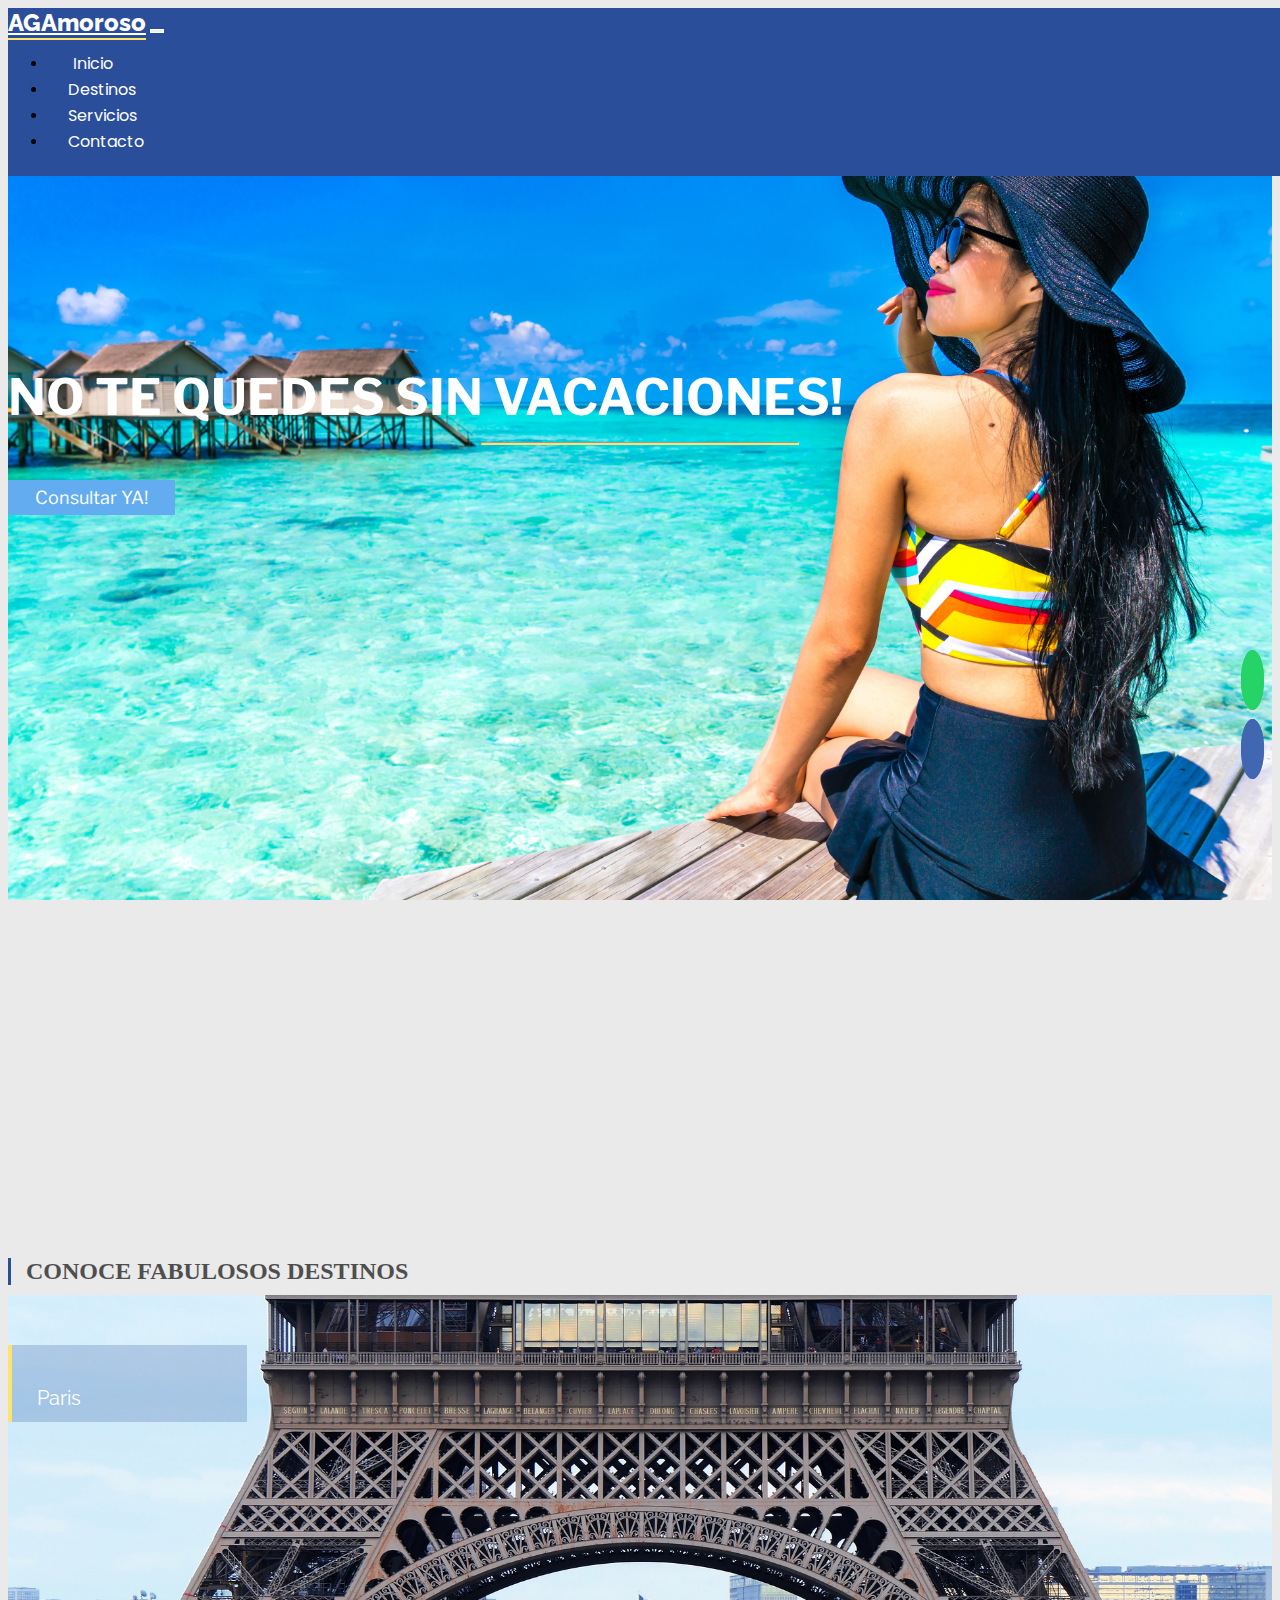
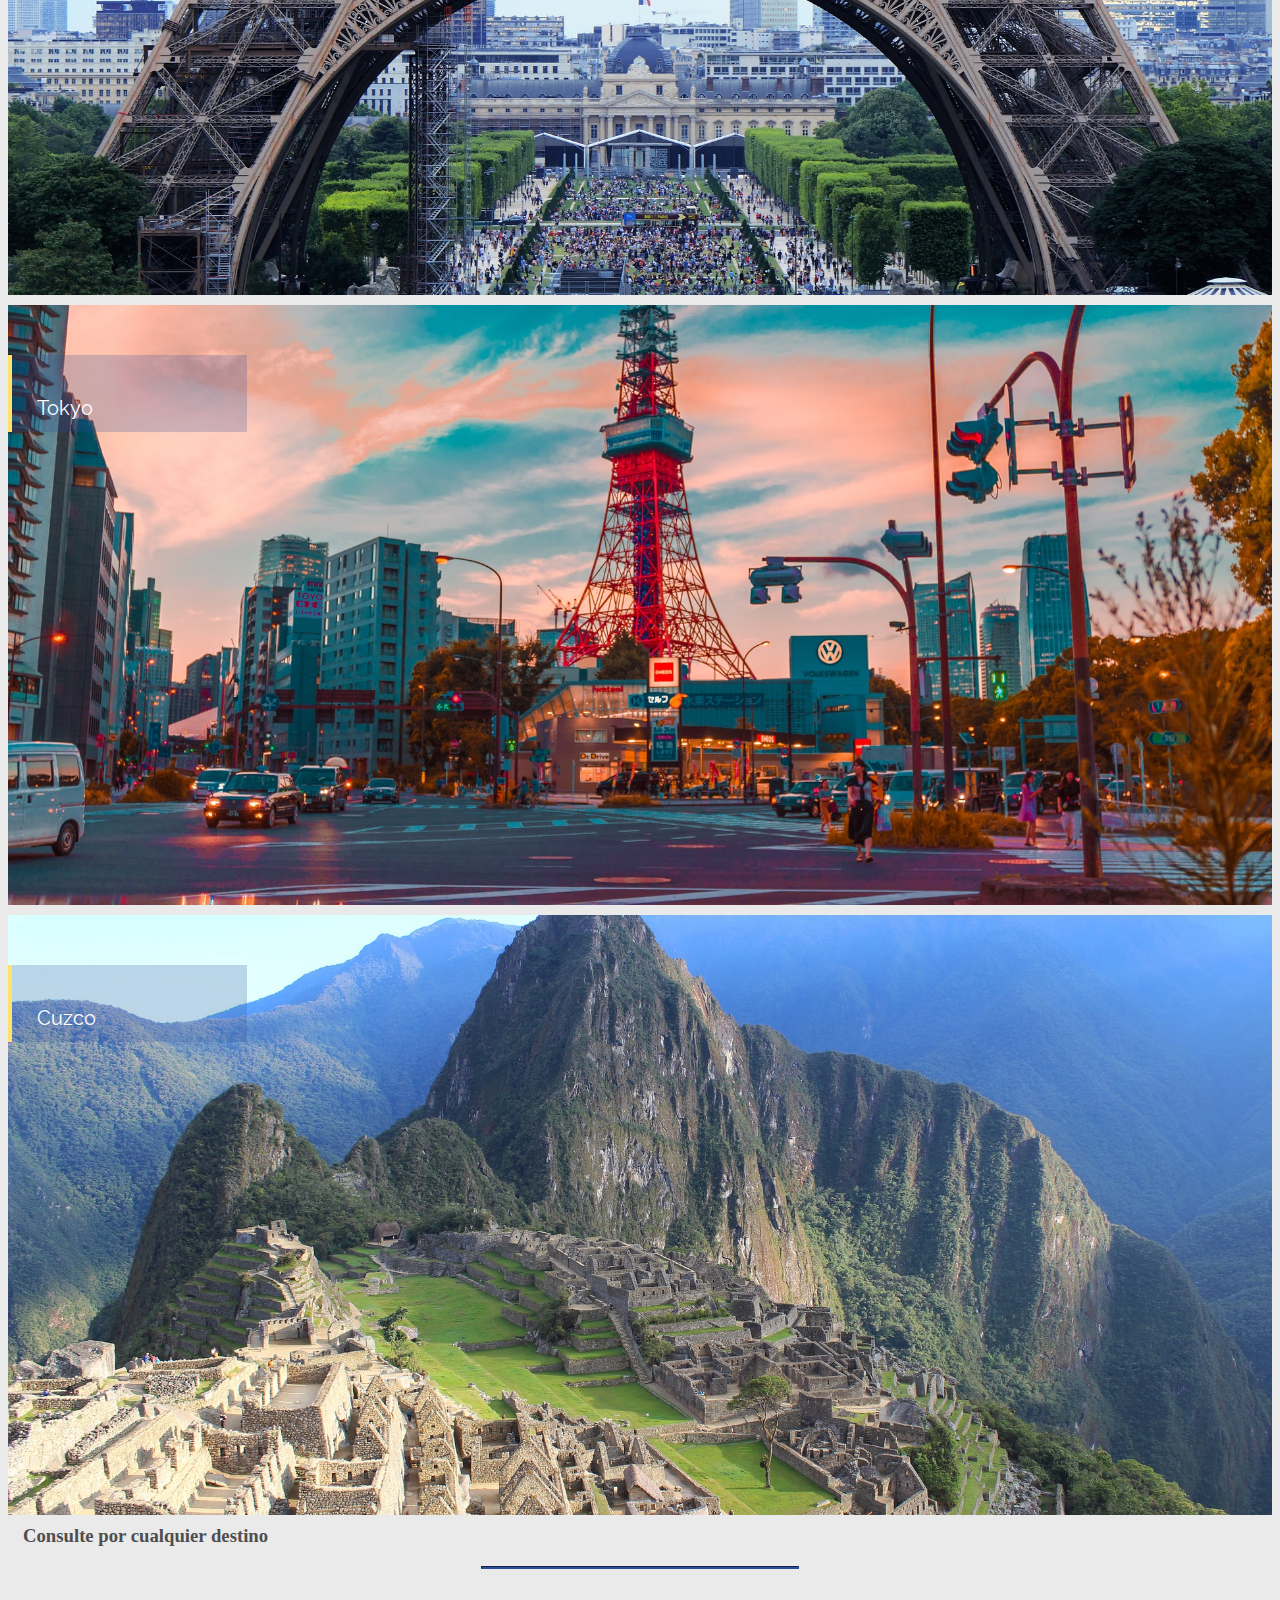
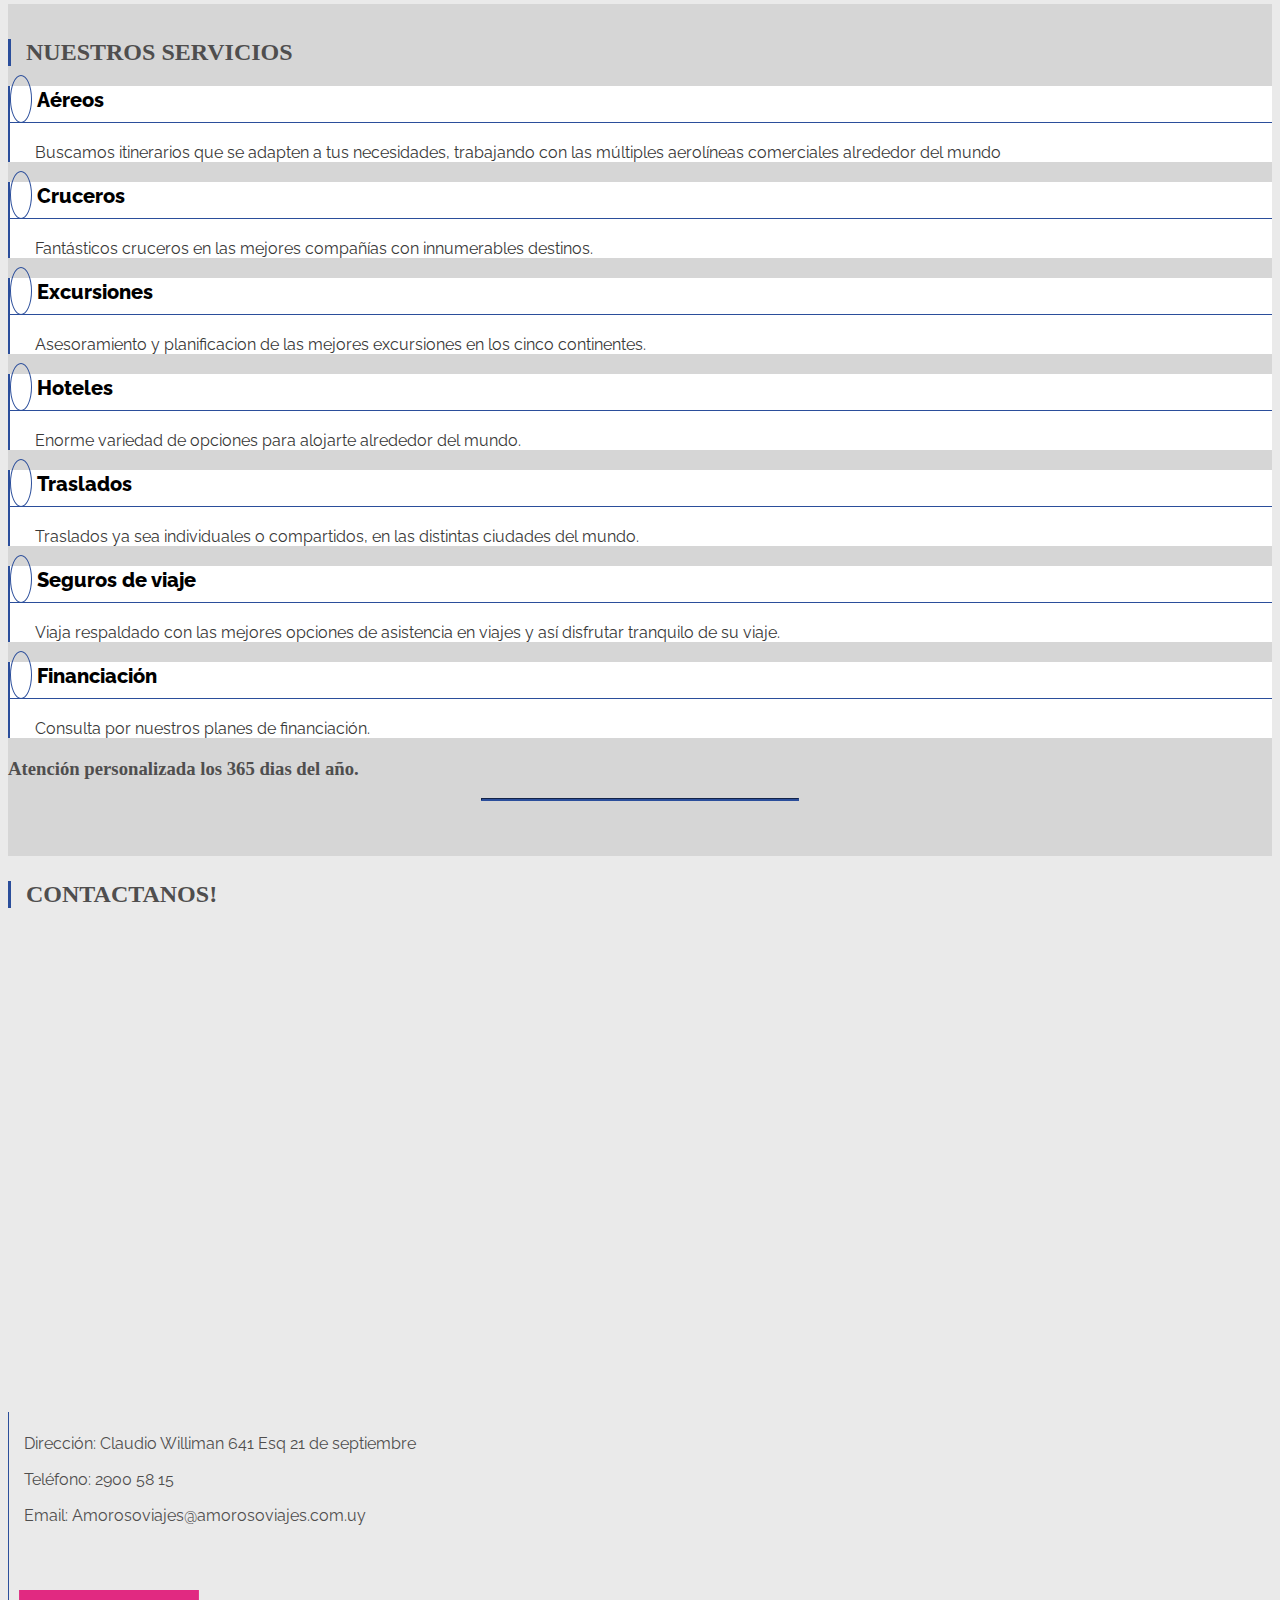
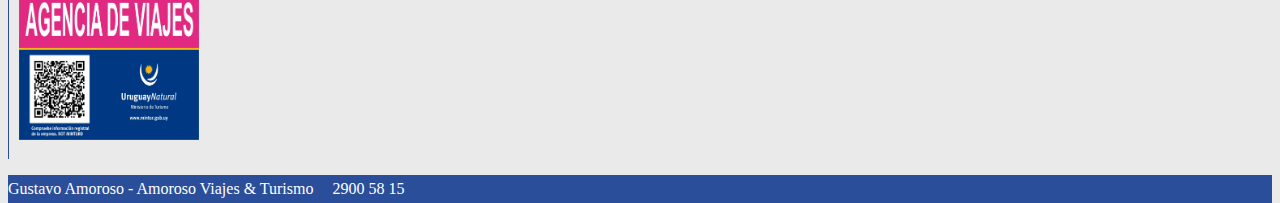
<file: AG/index.html>
<!DOCTYPE html>
<html>

<head>
    <meta charset="UTF-8">
    <meta name="viewport" content="width=device-width, initial-scale=1.0">
    <title>Amoroso Viajes y Turismo</title>
    <link href="https://cdn.jsdelivr.net/npm/bootstrap@5.0.2/dist/css/bootstrap.min.css" rel="stylesheet"
        integrity="sha384-EVSTQN3/azprG1Anm3QDgpJLIm9Nao0Yz1ztcQTwFspd3yD65VohhpuuCOmLASjC" crossorigin="anonymous">
    <link rel="stylesheet" href="https://use.fontawesome.com/releases/v5.15.3/css/all.css"
        integrity="sha384-SZXxX4whJ79/gErwcOYf+zWLeJdY/qpuqC4cAa9rOGUstPomtqpuNWT9wdPEn2fk" crossorigin="anonymous">
    <link rel="stylesheet" href="css/main.css">
    <link rel="stylesheet" href="css/mediasq.css">
</head>

<body>
    <!-- Menu navegacion-->
    <nav class="navbar navbar-expand-lg navbar-light">
        <div class="container">
            <a class="navbar-brand" href="#">AGAmoroso</a>
            <button class="navbar-toggler" type="button" data-bs-toggle="collapse" data-bs-target="#navbarNav"
                aria-controls="navbarNav" aria-expanded="false" aria-label="Toggle navigation">
                <span class="fas fa-bars"></span>
            </button>
            <div class="collapse navbar-collapse d-lg-flex justify-content-end " id="navbarNav">
                <ul class="navbar-nav">
                    <li class="nav-item">
                        <a class="nav-link" aria-current="page" href="#"><span class=" fa fa-home"></span>Inicio</a>
                    </li>
                    <li class="nav-item">
                        <a class="nav-link" href="#seccion-destinos">Destinos</a>
                    </li>
                    <li class="nav-item">
                        <a class="nav-link" href="#seccion-servicios">Servicios</a>
                    </li>
                    <li class="nav-item">
                        <a class="nav-link" href="#seccion-contacto">Contacto</a>
                    </li>
                </ul>
            </div>
        </div>
    </nav>
    <!-- FIN Menu navegacion-->

    <!--Banner principal -->
    <section id="banner-principal" class="container-fluid">
    </section>
    <!--FIN BANNER PRINCIPAL-->

    <!--SECCION DESTINOS-->
        <section id="seccion-destinos" class="container ">
            <div class="subtitulo">
                <h2 class="text-left">Conoce fabulosos destinos</h2>
            </div>
            <article id="cards-destinos" class='row'>       
            </article>  

            <h3 class="text-center text-uppercase text-quote"><span class="fas fa-phone-alt"></span>Consulte por cualquier destino</h2>
            <hr class="banner-line border-cian mb-3">
        </section>
    <!--FIN SECCION DESTINOS-->

    <!--SECCION SERVICIOS-->
        <section id="seccion-servicios" class="container-fluid">
            <article class="container">
                <div class="subtitulo">
                    <h2 class="text-left">Nuestros servicios</h2>
                </div>
            </article>

            <article class="container">
                <div id="cards-servicios" class="row">
                </div>
            </article>
            <h3 class="text-center text-uppercase text-quote">Atención personalizada los 365 dias del año.</h2>
                <hr class="banner-line border-cian mb-0">
        </section>
    <!--FIN SECCION SERVICIOS-->

    <!--SECCION CONTACTO-->
        <section id="seccion-contacto" class="container">
            <article class="row">
                <div class="subtitulo mb-6">
                    <h2 class="text-left">Contactanos!</h2>
                </div>    
            </article>

            <article class="row">
                <div class="map-card col-md-6 col-12">
                    <iframe src="https://www.google.com/maps/embed?pb=!1m18!1m12!1m3!1d2313.370701279267!2d-56.16044533078644!3d-34.916480843632016!2m3!1f0!2f0!3f0!3m2!1i1024!2i768!4f13.1!3m3!1m2!1s0x959f8137c5d8aa65%3A0xa4b0936e2731da41!2sAG%20Amoroso%20Viajes!5e0!3m2!1ses-419!2suy!4v1626704444857!5m2!1ses-419!2suy" width="600" height="450" style="border:0;" allowfullscreen="" loading="lazy"></iframe>
                </div>
                <div class="contact-card col-md-6 col-12">
                    <ul>
                        <li><span class="fas fa-map-marker-alt"></span>Dirección: Claudio Williman 641 Esq 21 de septiembre</li>
                        <li><span class="fas fa-phone-alt"></span>Teléfono: 2900 58 15</li>
                        <li><span class="fas fa-envelope"></span>Email: Amorosoviajes@amorosoviajes.com.uy</li>
                        <li><img class="qr-image" src="./img/qr.jpg"></li>
                    </ul>
                </div>
            </article>
        </section>
    <!--FIN SECCION CONTACTO-->

    <footer class="container-fluid text-center">
            <p>Gustavo Amoroso - Amoroso Viajes & Turismo <span class="fas fa-phone-alt"></span>2900 58 15   </p>
    </footer>


    <!--REDES-->
    <div class="redes">
        <ul>
            <li class="wpp-icon"><a href="https://api.whatsapp.com/send?phone=59894471614" target="_blank"><i class="fab fa-whatsapp"></i></a>
            </li>
            <li><a href="https://www.facebook.com/AmorosoViajes/" target="_blank"><i class="fab fa-facebook"></i></a></li>            
        </ul>
    </div>
    <!--FIN REDES-->


    <!--JAVASCRIPT -->
    <script src="https://ajax.googleapis.com/ajax/libs/jquery/3.5.1/jquery.min.js"></script>
    <script src="https://cdn.jsdelivr.net/npm/@popperjs/core@2.9.2/dist/umd/popper.min.js"
        integrity="sha384-IQsoLXl5PILFhosVNubq5LC7Qb9DXgDA9i+tQ8Zj3iwWAwPtgFTxbJ8NT4GN1R8p"
        crossorigin="anonymous"></script>
    <script src="https://cdn.jsdelivr.net/npm/bootstrap@5.0.2/dist/js/bootstrap.min.js"
        integrity="sha384-cVKIPhGWiC2Al4u+LWgxfKTRIcfu0JTxR+EQDz/bgldoEyl4H0zUF0QKbrJ0EcQF"
        crossorigin="anonymous"></script>

    <script src="js/main.js"></script>
    <script src="js/calls.js"></script>
    <!--FIN JS-->
</body>

</html>
</file>
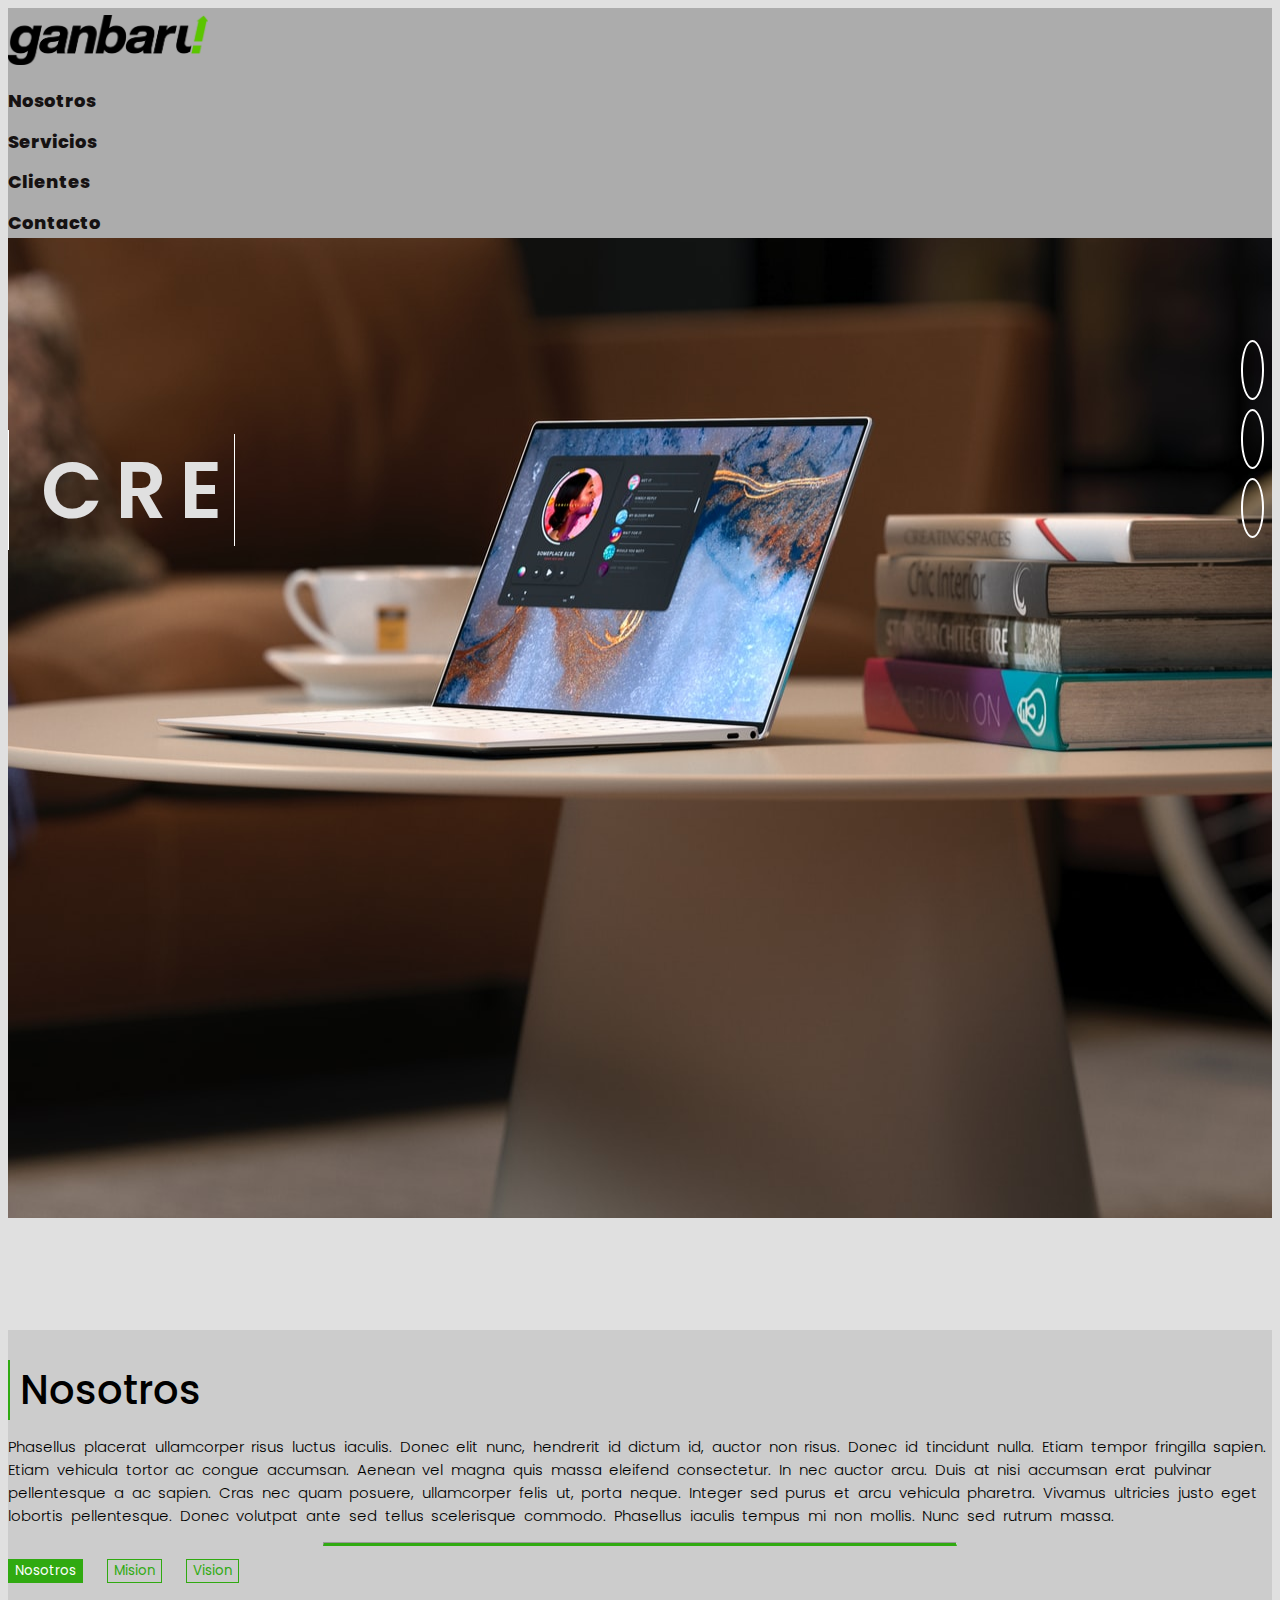
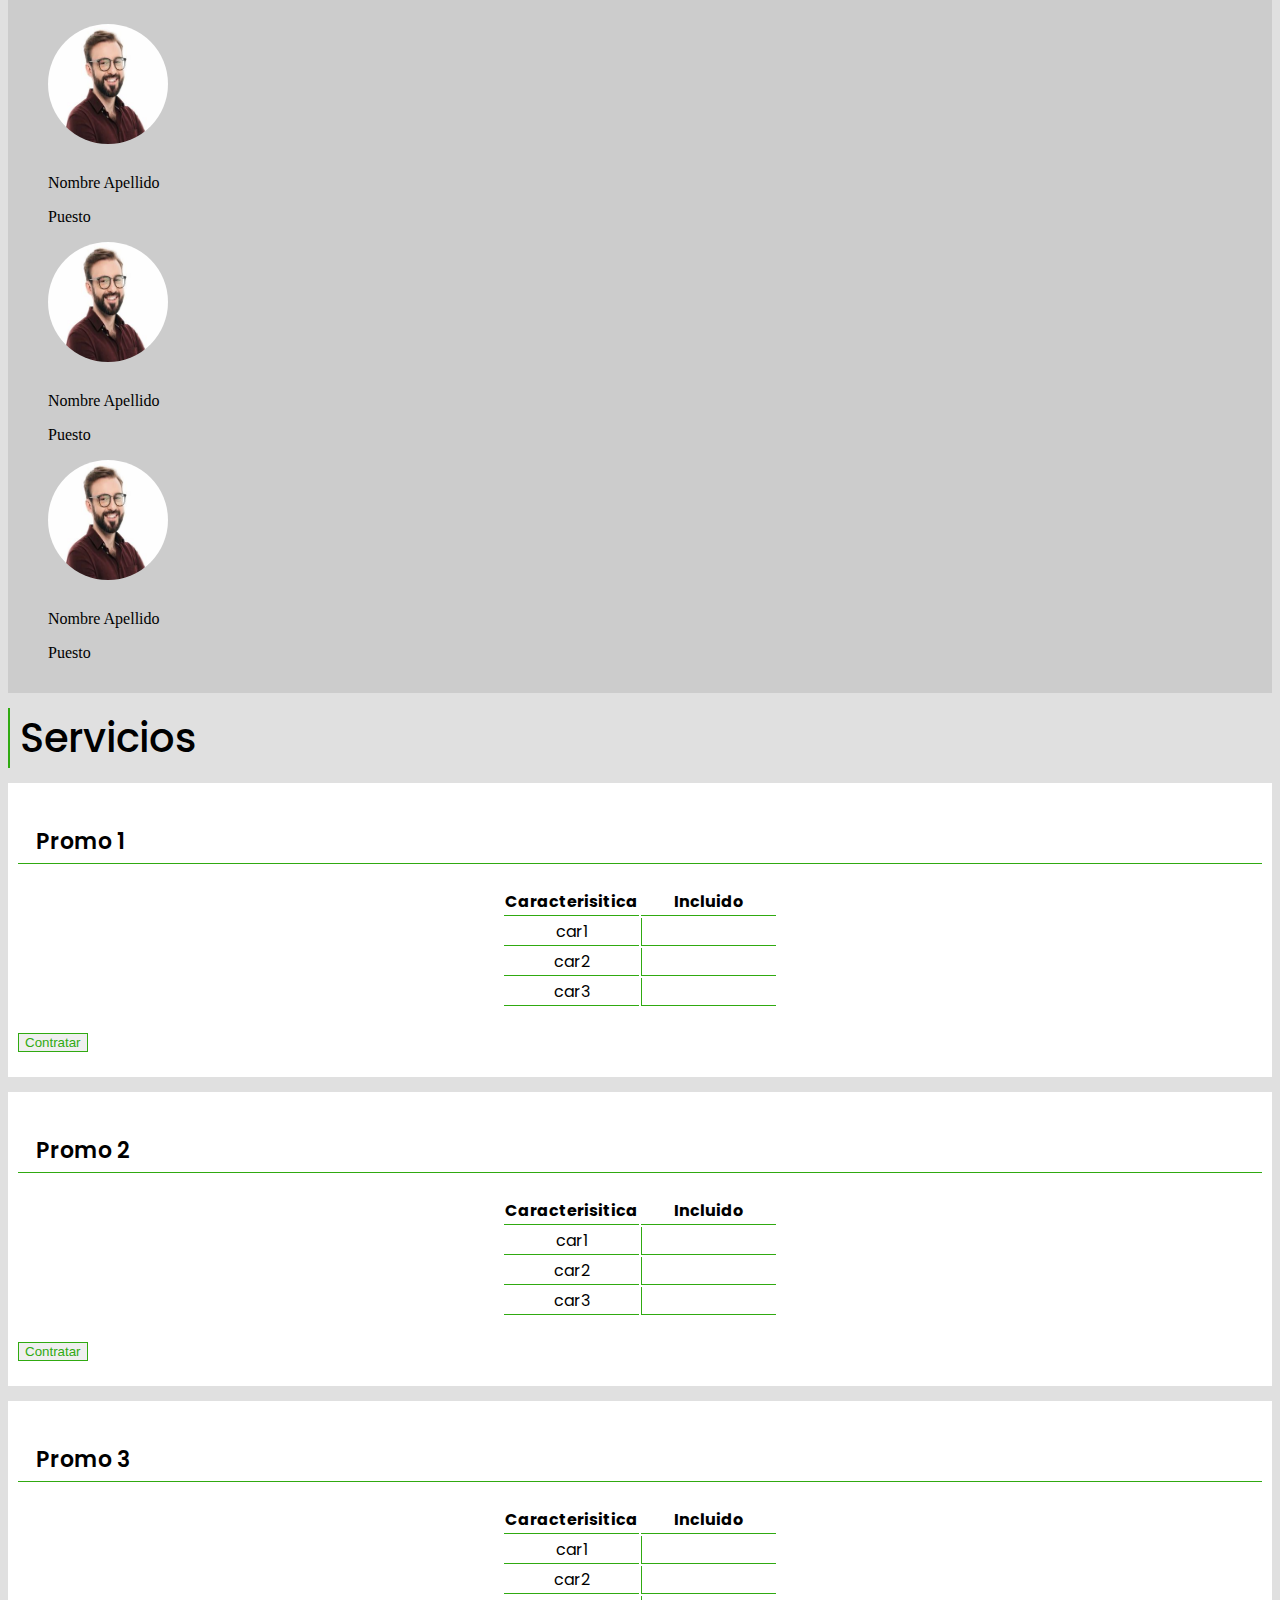
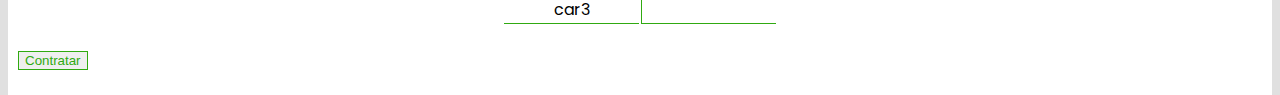
<file: Ganbaru/index.html>
<!DOCTYPE html>
<html lang="en">

<head>
    <meta charset="UTF-8">
    <meta name="viewport" content="width=device-width, initial-scale=1.0">
    <link href="https://cdn.jsdelivr.net/npm/bootstrap@5.0.2/dist/css/bootstrap.min.css" rel="stylesheet" integrity="sha384-EVSTQN3/azprG1Anm3QDgpJLIm9Nao0Yz1ztcQTwFspd3yD65VohhpuuCOmLASjC" crossorigin="anonymous">
    <link rel="stylesheet" href="https://use.fontawesome.com/releases/v5.15.1/css/all.css"
        integrity="sha384-vp86vTRFVJgpjF9jiIGPEEqYqlDwgyBgEF109VFjmqGmIY/Y4HV4d3Gp2irVfcrp" crossorigin="anonymous">
    <link rel="stylesheet" href="css/main.css">
    <link rel="stylesheet" href="css/mobile.css">
    <link rel="stylesheet" href="css/mediaQuery.css">
    <title>Ganbaru!</title>
</head>

<body>
    <!-- Menu navegacion-->
    <div class="navigation-bar mobile-bar">
        <div class="container">
            <div class="row">
                <div class="col-3">
                    <i class="fas fa-bars menu-icon"></i>
                </div>
                <div class="col-9">
                    <a class="navbar-brand float-right" href="#"><img class="logo" src="images/logo.png"></a>
                </div>
            </div>
        </div>
        <div class="mobile-options">
            <div class="col-md-2 option-box">
                <a class="menu-options">Opcion 1</a>
            </div>
            <div class="col-md-2 option-box">
                <a class="menu-options ">Opcion 2</a>
            </div>
            <div class="col-md-2 option-box">
                <a class="menu-options">Opcion 3</a>
            </div>
            <div class="col-md-2 option-box">
                <a class="menu-options ">Opcion 4</a>
            </div>
        </div>
    </div>



    <nav class="navigation-bar web-bar position-fixed">
        <div class="container">
            <div class="row">
                <div class="col-md-4">
                    <a href="#home"><img class="logo" src="images/logo.png"></a>
                </div>
                <div class="col-md-2">
                    <a href="#nosotros" class="menu-options">Nosotros</a>
                </div>
                <div class="col-md-2">
                    <a href="#servicios" class="menu-options">Servicios</a>
                </div>
                <div class="col-md-2">
                    <a href="#Servicios" class="menu-options">Clientes</a>
                </div>
                <div class="col-md-2">
                    <a class="menu-options">Contacto</a>
                </div>
            </div>
        </div>
    </nav>
    <!-- FIN Menu navegacion-->
    <!--Div PRINCIPAL-->
    <div id="home" class="principal-box">
        <div class="container ">
            <div class="row">
                <div class="col-12 col-md-12 col-sm-12 text-box">
                    <span id="pPrincipal"></span>
                </div>
            </div>

            <div class="row">
                <div class="col-md-12 col-sm-12 d-flex justify-content-center arrow-box">
                    <a href="#servicios"><i class="fas fa-angle-double-down arrow-icon"></i></a>
                </div>
            </div>
        </div>
    </div>
    <!--FIN DIV PRINCIPAL-->

    <!--Div NOSOTROS-->
    <section id="nosotros" class="container-fluid seccion">
        <div class="container col-md-10 col-sm-12">
            <article class="row d-flex"> 
                <h2 id="us-subtitle" class="subtitulo" >Nosotros</h2>
                <p id="us-info" class="text-left p-text">Phasellus placerat ullamcorper risus luctus iaculis. Donec elit nunc, hendrerit id dictum id, auctor non risus. Donec id tincidunt nulla. Etiam tempor fringilla sapien. Etiam vehicula tortor ac congue accumsan. Aenean vel magna quis massa eleifend consectetur. In nec auctor arcu. Duis at nisi accumsan erat pulvinar pellentesque a ac sapien. Cras nec quam posuere, ullamcorper felis ut, porta neque. Integer sed purus et arcu vehicula pharetra. Vivamus ultricies justo eget lobortis pellentesque. Donec volutpat ante sed tellus scelerisque commodo. Phasellus iaculis tempus mi non mollis. Nunc sed rutrum massa.</p>   
                <hr class="separacion align-items-start">
            </article>
                <button id="btnNosotros" class="btnActivo btn" >Nosotros</button>
                <button class="btn" id="btnMision">Mision</button>
                <button class="btn" id="btnVision">Vision</button>
                
            <article class="row d-flex">
                <figure class="col-md-4 col-sm-12">
                    <img src="images/persona1.jpg" height="100" width="100" class="d-block mx-auto nosotros-img">
                    <p class="text-center m-0"><span class="far fa-user-circle p-1"></span>Nombre Apellido</p>
                    <p class="text-center">Puesto</p>
                </figure>

                <figure class="col-md-4 col-sm-12">
                    <img src="images/persona1.jpg" height="100" width="100" class="d-block mx-auto nosotros-img">
                    <p class="text-center m-0"><span class="far fa-user-circle p-1"></span>Nombre Apellido</p>
                    <p class="text-center">Puesto</p>
                </figure>

                <figure class="col-md-4 col-sm-12">
                    <img src="images/persona1.jpg" height="100" width="100" class="d-block mx-auto nosotros-img">
                    <p class="text-center m-0"><span class="far fa-user-circle p-1"></span>Nombre Apellido</p>
                    <p class="text-center">Puesto</p>
                </figure>
            </article>
            
        </div>  
    </section>

    <!--FIN DIV NOSOTROS-->
    <!--SECCION SERVICIOS-->
    <section id="servicios" class="seccion">
        <div class="container">
            <h2 id="us-subtitle" class="subtitulo" >Servicios</h2>
            <div class="row" id="services-table">


            </div>
        </div>
    </section>
    <!--FIN SERVICIOS-->
    <!--REDES SOCIALES-->
    <div class="redes">
        <ul>
            <li class="wpp-icon"><a href="https://web.whatsapp.com/" target='_blank'><i class="fab fa-whatsapp"></i></a></li>
            <li><a href="https://www.instagram.com/" target="_blank"><i class="fab fa-instagram"></i></a></li>
            <li><a href="https://www.facebook.com/" target="_blank"><i class="fab fa-facebook"></i></a></li>
        </ul>

    </div>

    <!--FIN REDES SOCIALES-->
    <section id="modal-contratar" class="container-fluid ">
        <article class="col-12 col-md-6 mx-auto text-center contratar-card">
            <h2 class='service-title'><span class="fas fa-award"></span>Contratar Servicio <span class="fas fa-times btnClose"></span></h2>
              <input type="text" id="txtName" class="d-block mx-auto" placeholder="Nombre"></input>
              <input type="text" id="txtSurname" class="d-block mx-auto" placeholder="Apellido"></input>
              <input type="email" id="txtEmail" class="d-block mx-auto" placeholder="Correo Electronico"></input>
              <input type="button" id="" class="btnContinuar" value="Contratar">
          </article>
    </section>

    <!--JAVASCRIPT -->
    <script src="https://ajax.googleapis.com/ajax/libs/jquery/3.5.1/jquery.min.js"></script>
    <script src="https://cdnjs.cloudflare.com/ajax/libs/popper.js/1.12.9/umd/popper.min.js" integrity="sha384-ApNbgh9B+Y1QKtv3Rn7W3mgPxhU9K/ScQsAP7hUibX39j7fakFPskvXusvfa0b4Q" crossorigin="anonymous"></script>
    <script src="https://maxcdn.bootstrapcdn.com/bootstrap/4.0.0/js/bootstrap.min.js" integrity="sha384-JZR6Spejh4U02d8jOt6vLEHfe/JQGiRRSQQxSfFWpi1MquVdAyjUar5+76PVCmYl" crossorigin="anonymous"></script>
    
    <script src="js/main.js"></script>
    <script src="js/js.js"></script>
    <!-- FIN JAVASCRIPT -->
</body>

</html>
</file>
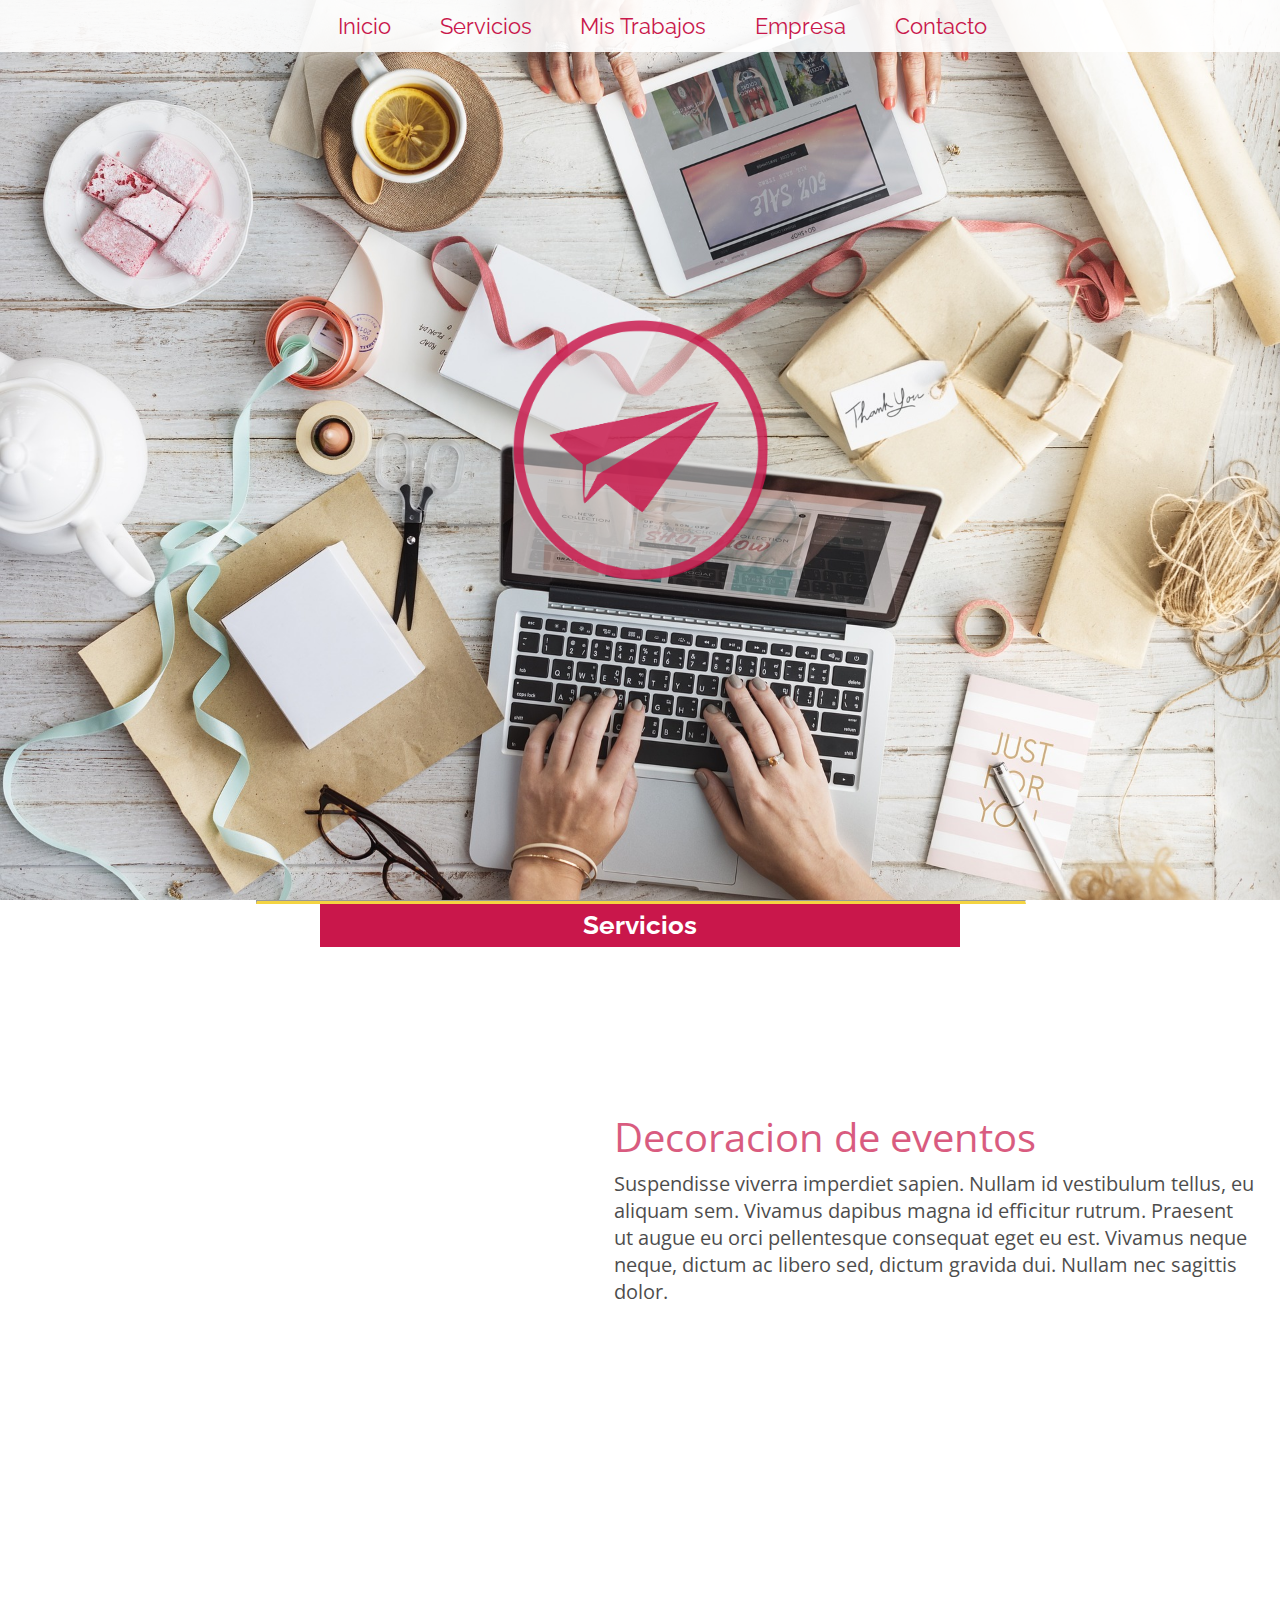
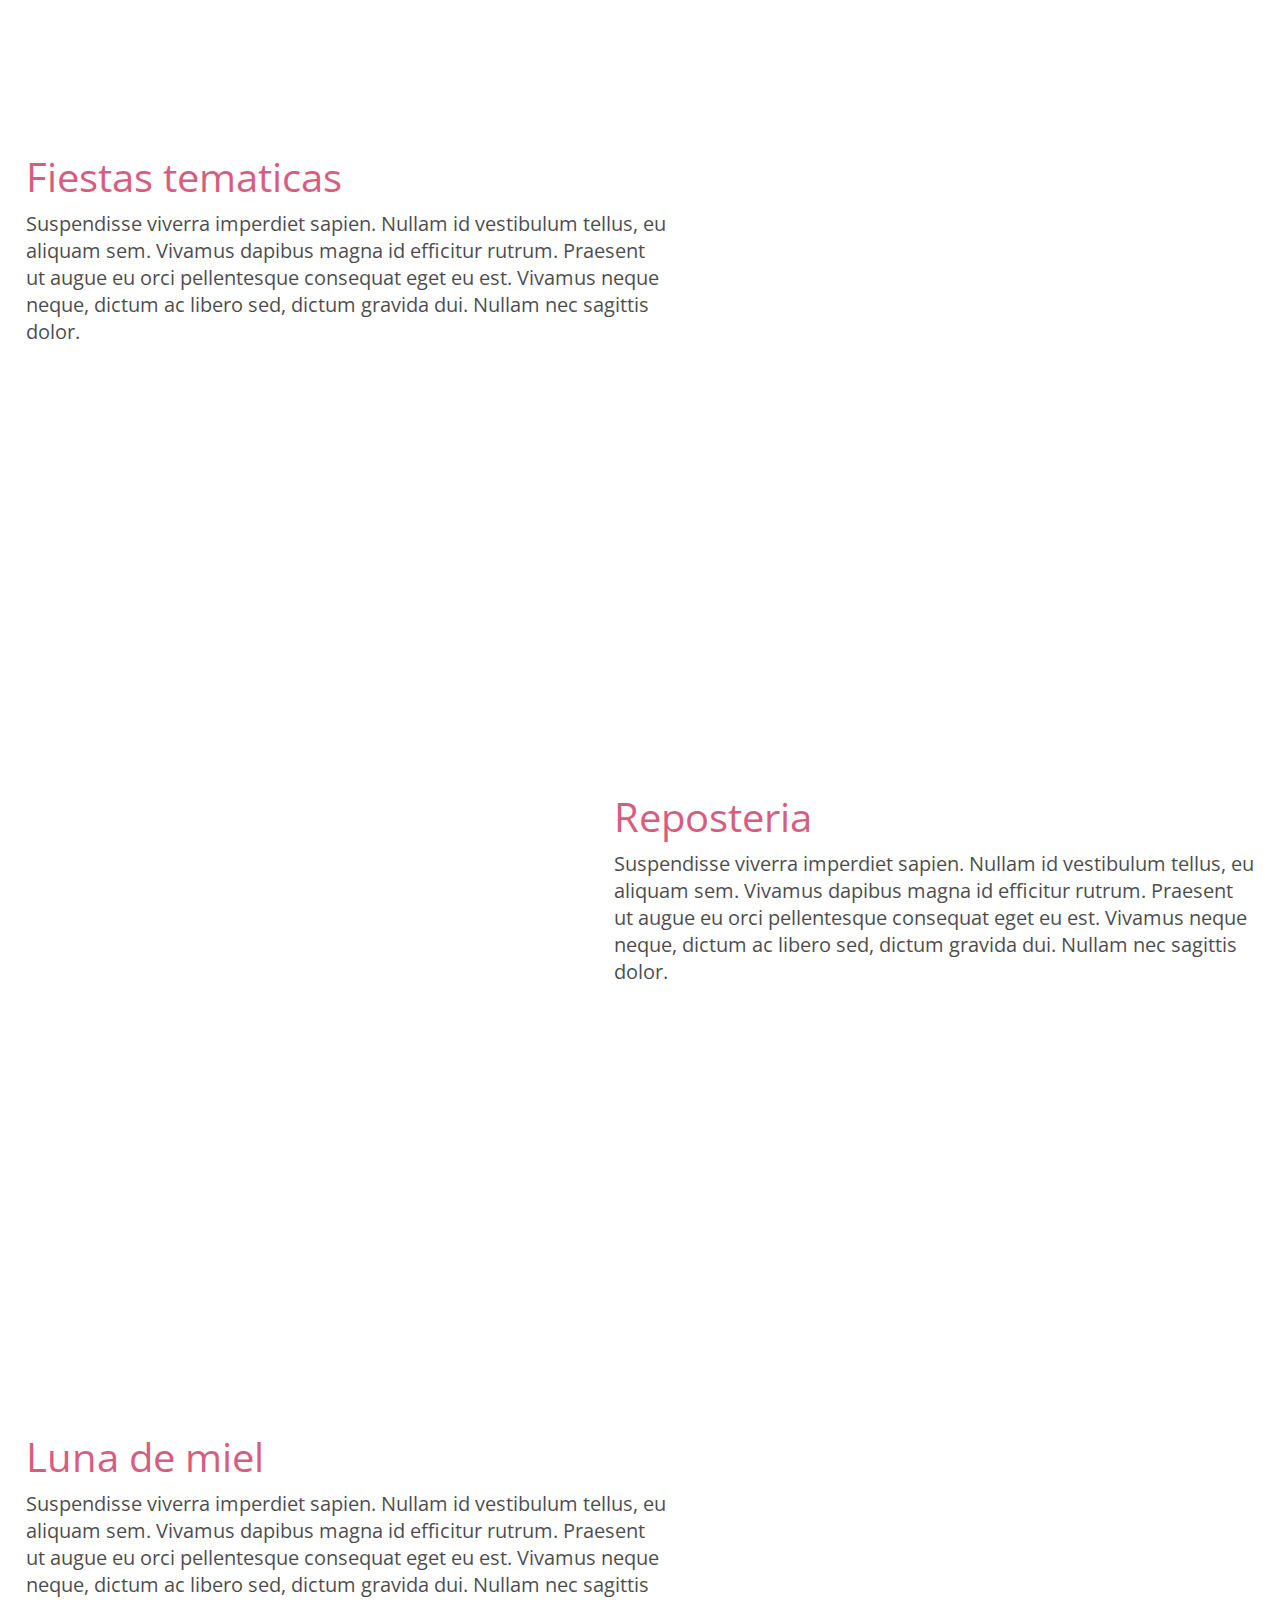
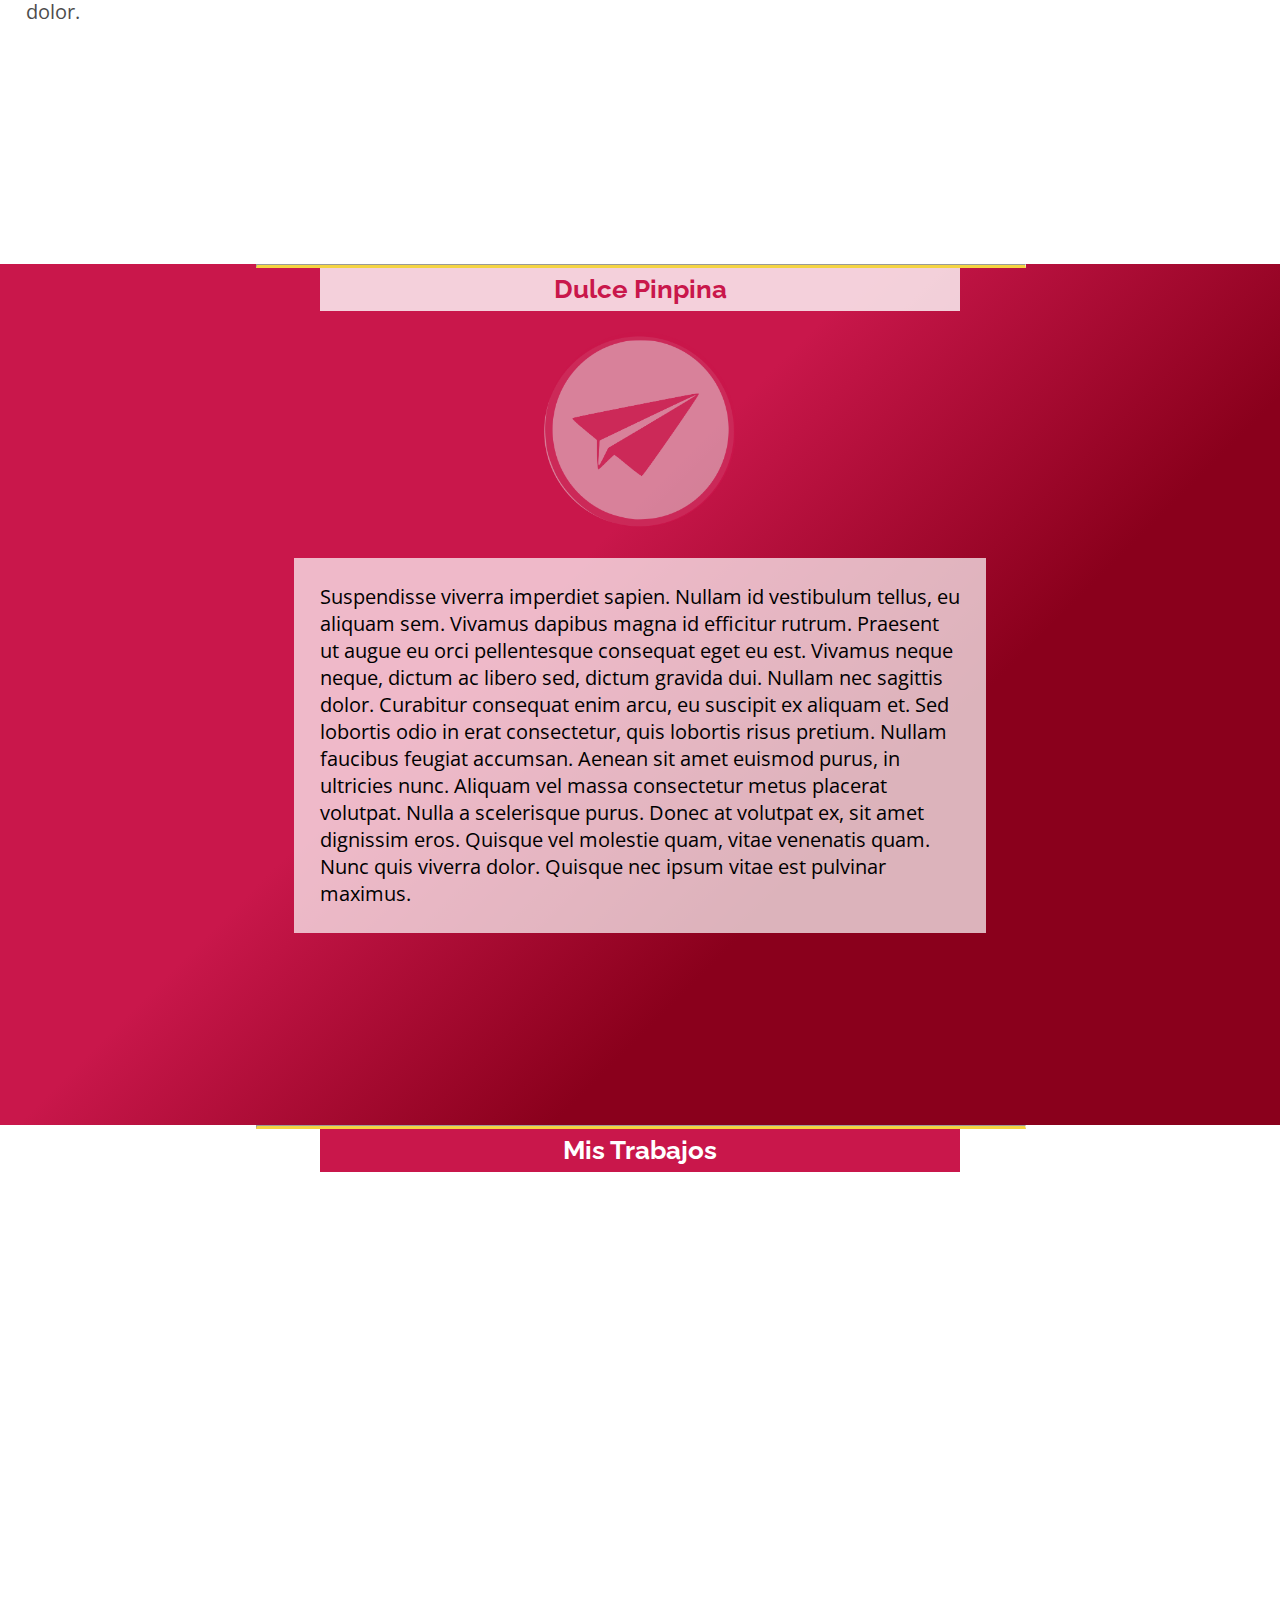
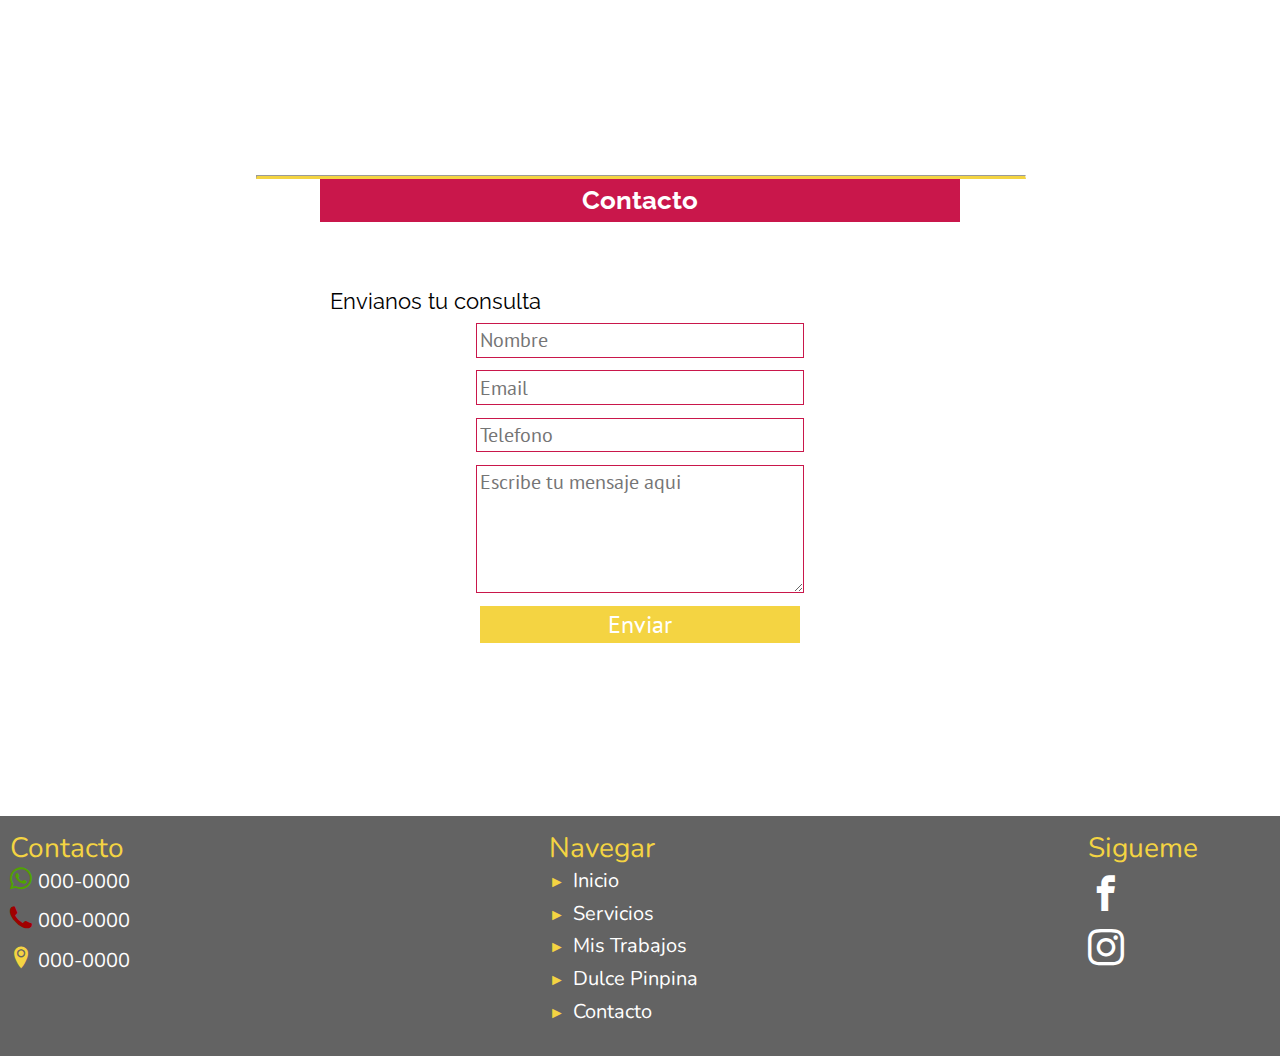
<file: Parallax Prueba/index.html>
<!DOCTYPE html>
<html>
<head>
	<title>Parallax</title>
	<meta name="Keywords" content="wedding,planner,servicios de fiestas,decoraciones,eventos,casamientos,cumpleaños,fiestas tematicas,uruguay fiestas, uruguay, eventos coorportaivos, babyshower">
	<meta charset="UTF-8">
	<meta name="author" content="AAC">
	<meta name="viewport" content="width=device-width, initial-scale=1, user-scalable=no">
 	<link rel="stylesheet" href="css/estilo.css">
 	<link rel="stylesheet" href="fonts/style.css">
 	<script src="https://ajax.googleapis.com/ajax/libs/jquery/3.2.1/jquery.min.js"></script>
 	<script src="js/js.js"></script>
</head>
<body>
	<div id="principal">
		<!--Menu-->
		<div class="res-menu">
			<a href="#" class="btn-menu"><span class="icono-bars"></span><strong style="color:#ffd529;">Dulce</strong>Pimpina</a>
		</div>

		<div class="nav-bar">
			<ul class="opciones">
				<li><a href="#banner">Inicio</a></li>
				<li><a href="#servicios">Servicios</a></li>
				<li><a href="#trabajos">Mis Trabajos</a></li>
				<li><a href="#presentacion">Empresa</a></li>
				<li><a href="#contacto">Contacto</a></li>
			</ul>			
		</div>
	<!--banner principal-->
		<div id="banner">
			<div id="logo">
				<img src="img/algo.png">
			</div>
		</div>
	<!--servicios-->
		<div id="servicios">
			

			<div class="decoracion">
				<hr>
					<div class="titulo">
						<h3>Servicios</h3>
					</div>

				<div class="text">
					<p class="rojo">Decoracion  de eventos</p>
					<p>Suspendisse viverra imperdiet sapien. Nullam id vestibulum tellus, eu aliquam sem. Vivamus dapibus magna id efficitur rutrum. Praesent ut augue eu orci pellentesque consequat eget eu est. Vivamus neque neque, dictum ac libero sed, dictum gravida dui. Nullam nec sagittis dolor.</p>
				</div>
			</div>

			<div class="ft">
				<div class="text">
				<p class="rojo">Fiestas tematicas</p>
					<p>Suspendisse viverra imperdiet sapien. Nullam id vestibulum tellus, eu aliquam sem. Vivamus dapibus magna id efficitur rutrum. Praesent ut augue eu orci pellentesque consequat eget eu est. Vivamus neque neque, dictum ac libero sed, dictum gravida dui. Nullam nec sagittis dolor.
				</div>
			</div>

			<div class="reposteria">
				<div class="text">
					<p class="rojo">Reposteria</p>
					<p>Suspendisse viverra imperdiet sapien. Nullam id vestibulum tellus, eu aliquam sem. Vivamus dapibus magna id efficitur rutrum. Praesent ut augue eu orci pellentesque consequat eget eu est. Vivamus neque neque, dictum ac libero sed, dictum gravida dui. Nullam nec sagittis dolor.</p>
				</div>
			</div>

			<div class="luna-miel">
				<div class="text">
					<p class="rojo">Luna de miel</p>
					<p>Suspendisse viverra imperdiet sapien. Nullam id vestibulum tellus, eu aliquam sem. Vivamus dapibus magna id efficitur rutrum. Praesent ut augue eu orci pellentesque consequat eget eu est. Vivamus neque neque, dictum ac libero sed, dictum gravida dui. Nullam nec sagittis dolor.</p>
				</div>
			</div>
		</div>
	<!--presentacion-->
		<div id="presentacion">
			<hr>
				<div class="titulo">
					<h3>Dulce Pinpina</h3>
				</div>
			<div id="foto">
				<img src="img/algo.png">
			</div>
			<div class="text">
				<p>Suspendisse viverra imperdiet sapien. Nullam id vestibulum tellus, eu aliquam sem. Vivamus dapibus magna id efficitur rutrum. Praesent ut augue eu orci pellentesque consequat eget eu est. Vivamus neque neque, dictum ac libero sed, dictum gravida dui. Nullam nec sagittis dolor. Curabitur consequat enim arcu, eu suscipit ex aliquam et. Sed lobortis odio in erat consectetur, quis lobortis risus pretium. Nullam faucibus feugiat accumsan. Aenean sit amet euismod purus, in ultricies nunc. Aliquam vel massa consectetur metus placerat volutpat. Nulla a scelerisque purus. Donec at volutpat ex, sit amet dignissim eros. Quisque vel molestie quam, vitae venenatis quam. Nunc quis viverra dolor. Quisque nec ipsum vitae est pulvinar maximus.</p>
			</div>
		</div>
				
	<!--trabajos-->
		<div id="trabajos">
		<hr>
			<div class="titulo">
				<h3>Mis Trabajos</h3>
			</div>
		</div>
	<!--contacto-->
		<div id="contacto">
		<hr>
			<div class="titulo">
				<h3>Contacto</h3>
			</div>
				
			<div id="mensaje">
				<form>
					<p>Envianos tu consulta</p>
					<input type="text" name="nombre" placeholder="Nombre">
					<input type="email" name="email" placeholder="Email">
					<input type="telefono" name="telefono" placeholder="Telefono">
					<textarea placeholder="Escribe tu mensaje aqui"></textarea>
					<input type="submit" name="enviar" value="Enviar" >
				</form>
			</div>


		</div>
		
	<!--footer-->
		<div id="footer">
			<ul id="foot-contacto">
				<p>Contacto</p>
				<li><span class="icono-whatsapp"></span>000-0000</li>
				<li><span class="icono-phone"></span>000-0000</li>
				<li><span class="icono-location2"></span>000-0000</li>
			</ul>

			<ul id="navegacion">
				<p>Navegar</p>
				<li><a href="#banner">Inicio</a></li>
				<li><a href="#servicios">Servicios</a></li>
				<li><a href="#trabajos">Mis Trabajos</a></li>
				<li><a href="#presentacion">Dulce Pinpina</a></li>
				<li><a href="#contacto">Contacto</a></li>
			</ul>

			<ul id="redes">
				<p>Sigueme</p>
				<li><a href="https://www.facebook.com/" target="_blank"><span class="icono-facebook"></a></li>
				<li><a href="https://www.instagram.com/" target="_blank"><span class="icono-instagram"></a></li>
			</ul>
		</div>
<!--BOTON TOP-->
	<div>
	<a href="#banner"><button onclick="gotop()" id="topbtn">&#8593</button></a>
	</div>
</body>
</html>
</file>
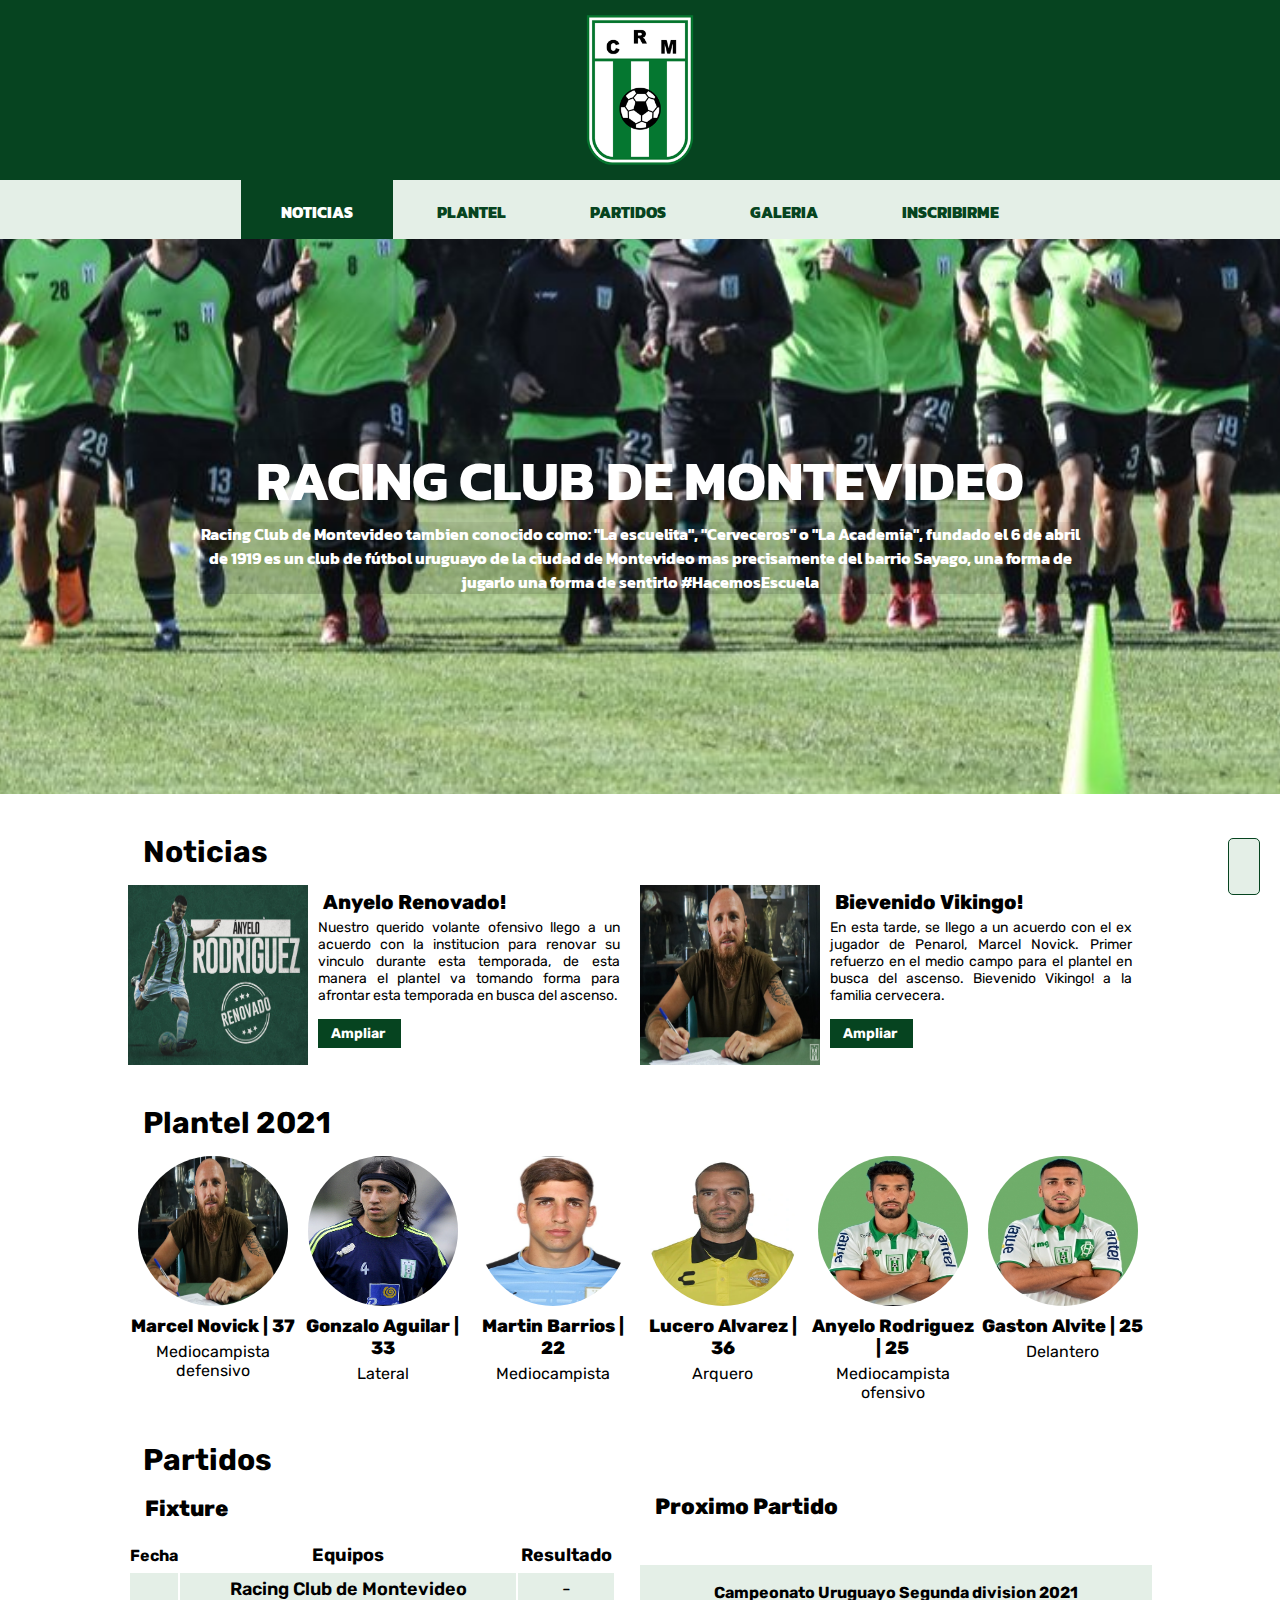
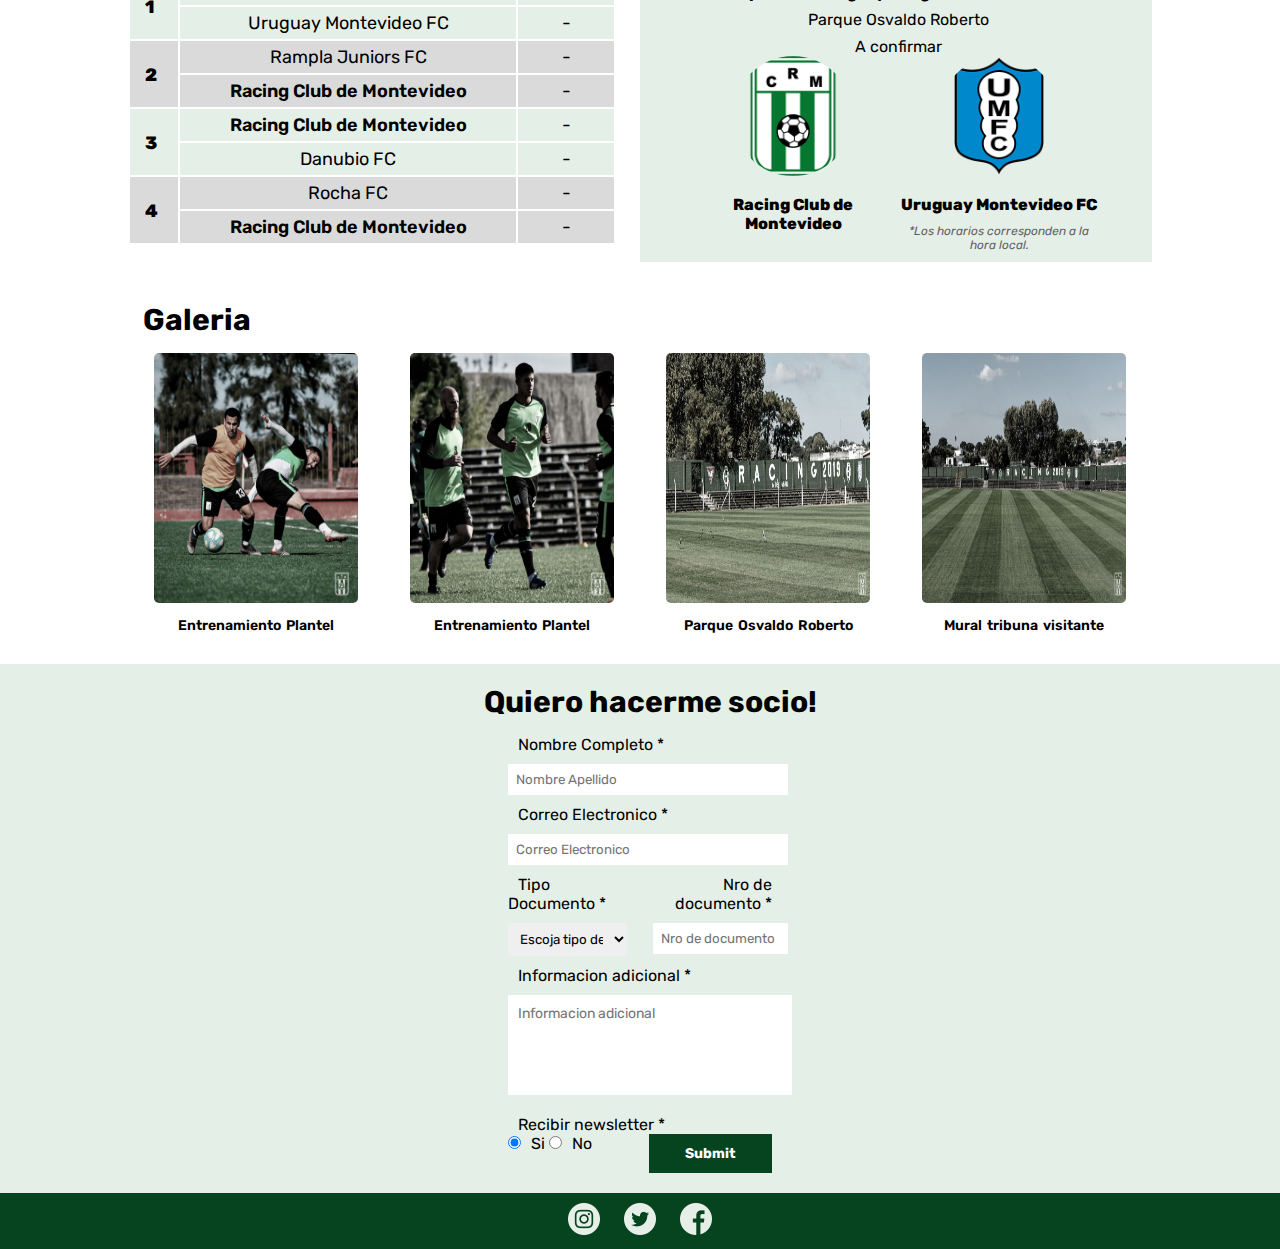
<file: Racing/index.html>
<!DOCTYPE html>
<html>

<head>
    <title>RCM</title>
    <meta charset="UTF-8">
    <meta name="viewport" content="width=device-width, initial-scale=1.0">
    <meta name="description" content="Obligatorio- Tematica RCM">
    <meta name="author" content="Alexis Amoroso 221736">
    <meta name="keywords" content="racing, futbol, montevideo, obligatorio, club">
    <link rel="stylesheet" href="css/main.css">
    <link rel="preconnect" href="https://fonts.gstatic.com">
    <link
        href="https://fonts.googleapis.com/css2?family=Kanit:wght@100&family=Roboto:wght@100&family=Rubik:wght@300&display=swap"
        rel="stylesheet">
    <link rel="stylesheet" href="https://use.fontawesome.com/releases/v5.15.3/css/all.css"
        integrity="sha384-SZXxX4whJ79/gErwcOYf+zWLeJdY/qpuqC4cAa9rOGUstPomtqpuNWT9wdPEn2fk" crossorigin="anonymous">
</head>

<body>
    <header id="logo">
        <figure><img src="img/logo.png" alt="RCM Logo" title="Escudo Racing club de Montevideo"/></figure>
    </header>

    <nav>
        <ul>
            <li><a href="#Noticias" class="active">noticias</a></li>
            <li><a href="#Plantel" >Plantel</a></li>
            <li><a href="#Partidos">partidos</a></li>
            <li><a href="#Galeria">galeria</a></li>
            <li><a href="#Contacto">inscribirme</a></li>
        </ul>
    </nav>

    <main>
        <section id="inicio">
            <h1>RACING CLUB DE MONTEVIDEO</h1>
            <p>Racing Club de Montevideo tambien conocido como: "La escuelita", "Cerveceros" o "La Academia", fundado el
                6 de abril de 1919 es un club de fútbol uruguayo de la ciudad de Montevideo mas precisamente del barrio
                Sayago, una forma de jugarlo una forma de sentirlo #HacemosEscuela</p>
        </section>


        <section id="Noticias" class="contenido">
            <h2 class="subtitulo">Noticias</h2>
            <article>
                <figure><img src="img/anyelo.png" alt="Banner Renovacion Anyelo" title="Banner Anyelo Rodriguez"/></figure>
                <h2><span class="far fa-newspaper"></span>Anyelo Renovado!</h2>
                <p>Nuestro querido volante ofensivo llego a un acuerdo con la institucion para renovar su vinculo
                    durante esta temporada, de esta manera el plantel va tomando forma para afrontar esta temporada en
                    busca del ascenso.</p>
                <button>Ampliar</button>
            </article>

            <article>
                <figure><img src="img/vikingo.png" alt="Marcel Novick firmando contrato" title="Foto Marcel Novick" /></figure>
                <h2><span class="far fa-newspaper"></span>Bievenido Vikingo!</h2>
                <p>En esta tarde, se llego a un acuerdo con el ex jugador de Penarol, Marcel Novick. Primer refuerzo en
                    el medio campo para el plantel en busca del ascenso. Bievenido Vikingo! a la familia cervecera.</p>
                <button>Ampliar</button>
            </article>
        </section>



        <section id="Plantel" class="contenido">
            <h2 class="subtitulo"> Plantel 2021</h2>
            <article class="jugador">
                <figure><img src="img/vikingo.png" alt="Foto Marcel Novick" title="Foto Marcel Novick" /></figure>
                <h3>Marcel Novick | 37</h3>
                <figcaption>Mediocampista defensivo</figcaption>
            </article>

            <article class="jugador">
                <figure><img src="img/lalo.png" alt="Foto Gonzalo Aguilar" title="Foto Gonzalo Aguilar" /></figure>
                <h3>Gonzalo Aguilar | 33</h3>
                <figcaption>Lateral</figcaption>
            </article>

            <article class="jugador">
                <figure><img src="img/martin.png" alt="Foto Martin Barrios" title=" Foto Martin Barrios"/></figure>
                <h3>Martin Barrios | 22</h3>
                <figcaption>Mediocampista</figcaption>
            </article>

            <article class="jugador">
                <figure><img src="img/lucero.png" alt="Foto Lucero Alvarez" title="Foto Lucero Alvarez"/></figure>
                <h3>Lucero Alvarez | 36</h3>
                <figcaption>Arquero</figcaption>
            </article>

            <article class="jugador">
                <figure><img src="img/anyelo2.png" alt="Foto Anyelo Rodriguez" title="Foto Anyelo Rodriguez" /></figure>
                <h3>Anyelo Rodriguez | 25</h3>
                <figcaption>Mediocampista ofensivo</figcaption>
            </article>

            <article class="jugador">
                <figure><img src="img/alvite.jpg" alt="Foto Gaston alvite" title="Foto Gaston alvite" /></figure>
                <h3>Gaston Alvite | 25</h3>
                <figcaption>Delantero</figcaption>
            </article>
        </section>

        <section id="Partidos" class="contenido">
            <h2 class="subtitulo"> Partidos</h2>
            <article id="Fixture">
                <table>
                    <thead>
                        <tr>
                            <td colspan="6">
                                <h3 class="subtitulo">Fixture</h2>
                            </td>
                        </tr>
                    </thead>
                    <tbody>
                        <tr>
                            <th class="first-col">Fecha</th>
                            <th class="second-col">Equipos</th>
                            <th class="third-col">Resultado</th>
                        </tr>

                        <tr class="home">
                            <td rowspan="2" class="fecha first-col"><span class="fas fa-home"></span>1</td>
                            <td class="second-col racing">Racing Club de Montevideo</td>
                            <td class="third-col">-</td>
                        </tr>
                        
                        <tr class="home">
                            <td class="second-col">Uruguay Montevideo FC</td>
                            <td class="third-col">-</td>
                        </tr>

                        <tr class="away">
                            <td rowspan="2" class="fecha first-col"><span class="fas fa-plane-departure"></span>2</td>

                            <td class="second-col">Rampla Juniors FC</td>
                            <td class="third-col">-</td>
                        </tr>
                        
                        <tr class="away">
                            <td class="second-col racing">Racing Club de Montevideo</td>
                            <td class="third-col">-</td>
                        </tr>

                        <tr class="home">
                            <td rowspan="2" class="fecha first-col"><span class="fas fa-home"></span>3</td>
                            <td class="second-col racing">Racing Club de Montevideo</td>
                            <td class="third-col">-</td>
                        </tr>

                        <tr class="home">
                            <td class="second-col">Danubio FC</td>
                            <td class="third-col ">-</td>
                        </tr>

                        <tr class="away">
                            <td rowspan="2" class="fecha first-col"><span class="fas fa-plane-departure"></span>4</td>

                            <td class="second-col">Rocha FC</td>
                            <td class="third-col">-</td>
                        </tr>
                        
                        <tr class="away">
                            <td class="second-col racing">Racing Club de Montevideo</td>
                            <td class="third-col">-</td>
                        </tr>
                    </tbody>
                </table>
            </article>

            <article id="Next-match">
                <h3 class="subtitulo">Proximo Partido</h3>
                <article class="match">
                    <h4>Campeonato Uruguayo Segunda division 2021</h4>
                    <p><span class="fas fa-map-marker-alt"></span>Parque Osvaldo Roberto</p>
                    <p><span class="fa fa-clock"></span>A confirmar</p>
                    <figure>
                        <img src="img/logo.png" alt="Racing club de montevideo" title="Escudo de Racing club de Montevideo">
                        <figcaption class="equipo">Racing Club de Montevideo</figcaption>
                    </figure>
                    <figure>
                        <img src="img/umfc.png" alt="Uruguay Montevideo" title="Escudo de Uruguay montevideo">

                        <figcaption class="equipo">Uruguay Montevideo FC</figcaption>
                    </figure>
                    <p class="disclaimer">*Los horarios corresponden a la hora local.</p>
                </article>
            </article>
        </section>

        <section id="Galeria" class="contenido">
            <h2 class="subtitulo">Galeria</h2>

            <figure>
                <img src="img/uno.jpg" alt="Foto de entrenamiento" title="Entrenamiento del plantel" />
                <figcaption>Entrenamiento Plantel</figcaption>
            </figure>


            <figure>
                <img src="img/dos.jpg" alt="Foto de entrenamiento" title="Entrenamiento del plantel"/>
                <figcaption>Entrenamiento Plantel</figcaption>
            </figure>


            <figure>
                <img src="img/tres.jpg" alt="Foto cesped del Parque osvaldo" title="Cesped del Parque osvaldo" />
                <figcaption>Parque Osvaldo Roberto</figcaption>
            </figure>


            <figure>
                <img src="img/cuatro.jpg" alt="Foto mural tribuna visitante" title="Tribuna visitante" />
                <figcaption>Mural tribuna visitante</figcaption>
            </figure>


        </section>

        <section id="Contacto">
            <h2 class="subtitulo"><span class="far fa-envelope"></span>Quiero hacerme socio!</h2>
            <form action="" method="" autocomplete="">
                <fieldset id="first-data">
                    <label for="nombre">Nombre Completo *</label>
                    <input type="text" name="nombre" id="nombre" placeholder="Nombre Apellido" required>
                    <label for="email">Correo Electronico *</label>
                    <input type="email" name="email" id="email" placeholder="Correo Electronico" required>
                </fieldset>

                <fieldset id="type-data">
                    <label for="documento">Tipo Documento *</label>
                    <select name="documento" id="documento" required>
                        <option value="" selected>Escoja tipo de documento</option>
                        <option value="CI">Cedula de identidad</option>
                        <option value="CC">Credencial Civica</option>
                        <option value="PP">Pasaporte</option>
                    </select>
                </fieldset>
                <fieldset id="nro-data">
                    <label for="nrodoc" required>Nro de documento *</label>
                    <input type="text" name="nrodoc" id="nrodoc" placeholder="Nro de documento" required>
                </fieldset>

                <fieldset id="last-data">
                    <label for="infoad">Informacion adicional *</label>
                    <textarea name="infoAdicional" id="infoad" placeholder="Informacion adicional" required></textarea>
                </fieldset>
                <fieldset id="send-data">
                    <label id="newsletter">Recibir newsletter *</label><br>
                    <input type="radio" id="newsyes" name="news" value="s" checked required><label
                        for="newsyes">Si</label>
                    <input type="radio" id="newsno" name="news" value="n"><label for="newsno">No</label>
                    <input type="submit" name="enviar">
                </fieldset>
            </form>
        </section>

    </main>

    <section id="btn-up">
        <a href="#logo"><span class="fas fa-arrow-up"></span></a>
    </section>

    <footer>
        <figure>
            <a href="https://www.instagram.com/racingcluburu/?hl=es-la" target="_blank"><img src="img/ig.png"
                    alt="instragram" /></a>
            <a href="https://twitter.com/RacingClubUru" target="_blank"><img src="img/tw.png" alt="twitter" /></a>
            <a href="https://www.facebook.com/RacingOficial/" target="_blank"><img src="img/fb.png"
                    alt="facebook" /></a>
        </figure>
    </footer>
</body>

</html>
</file>
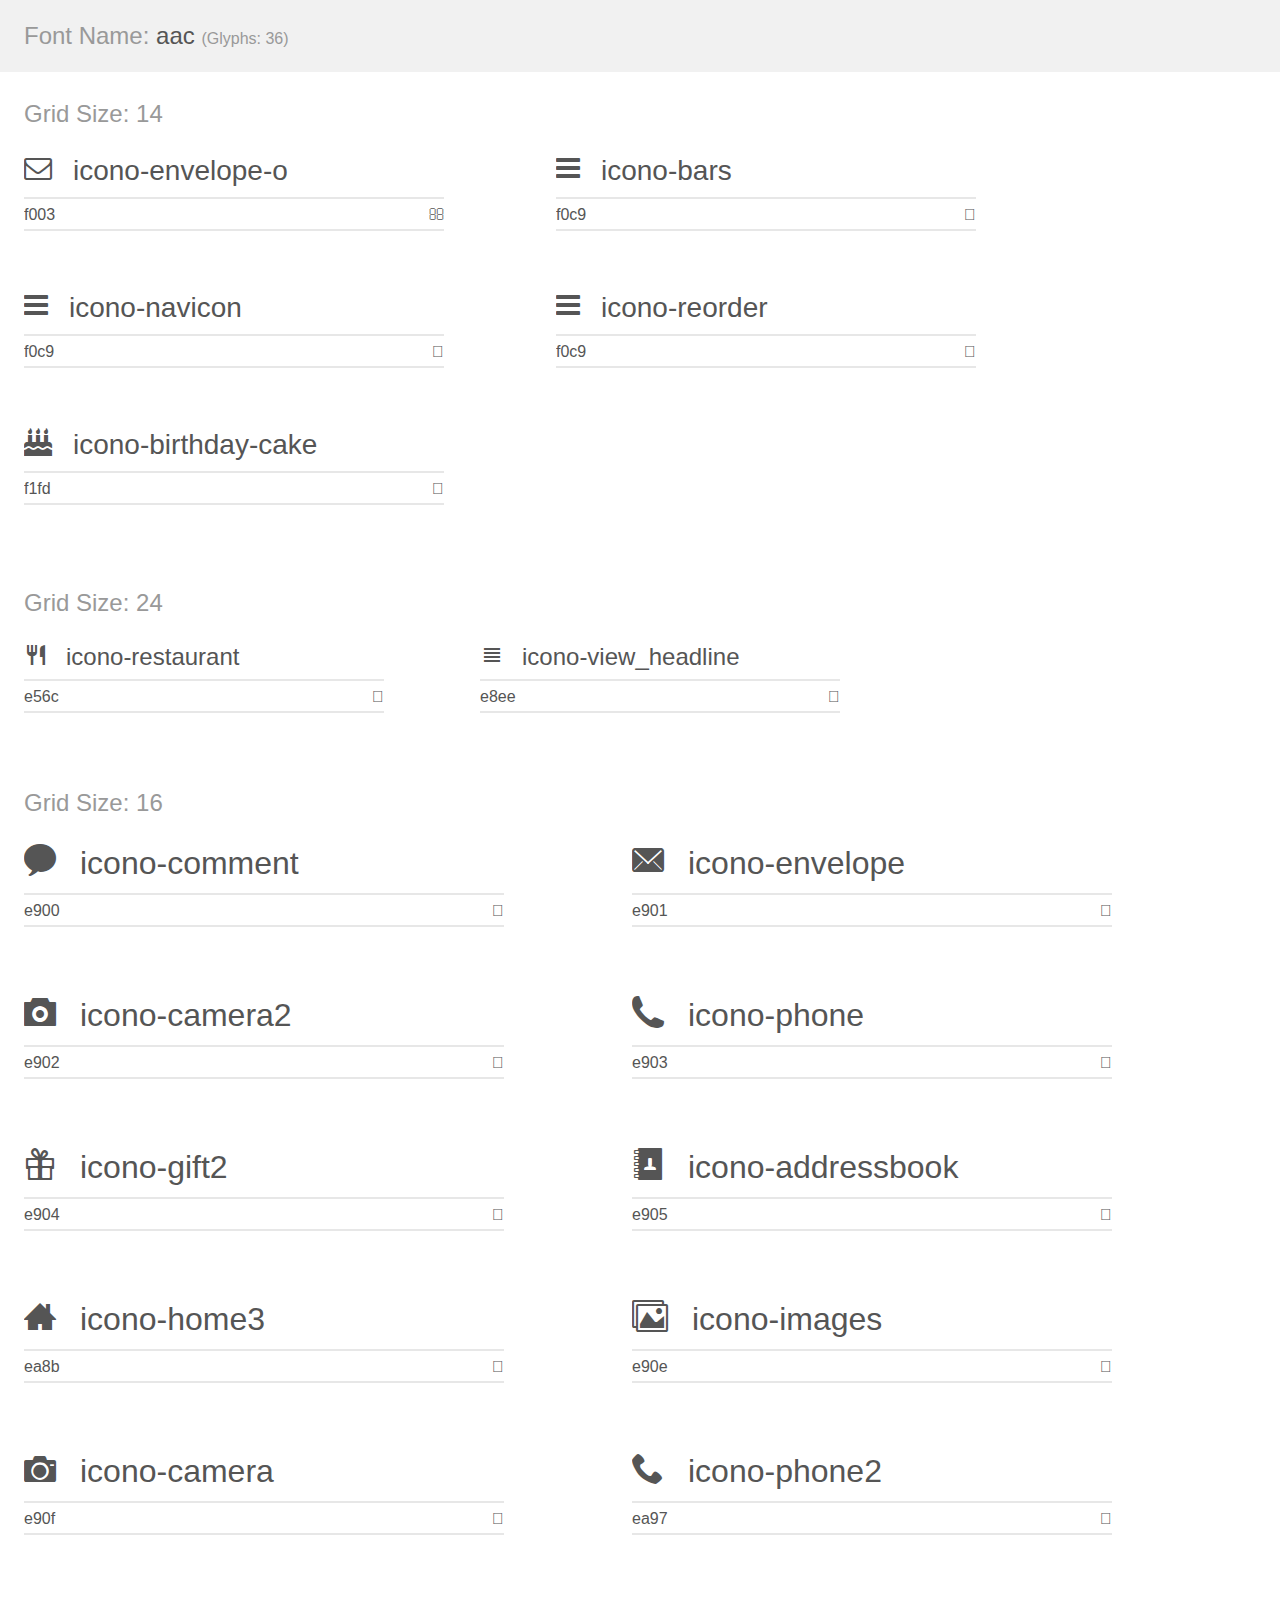
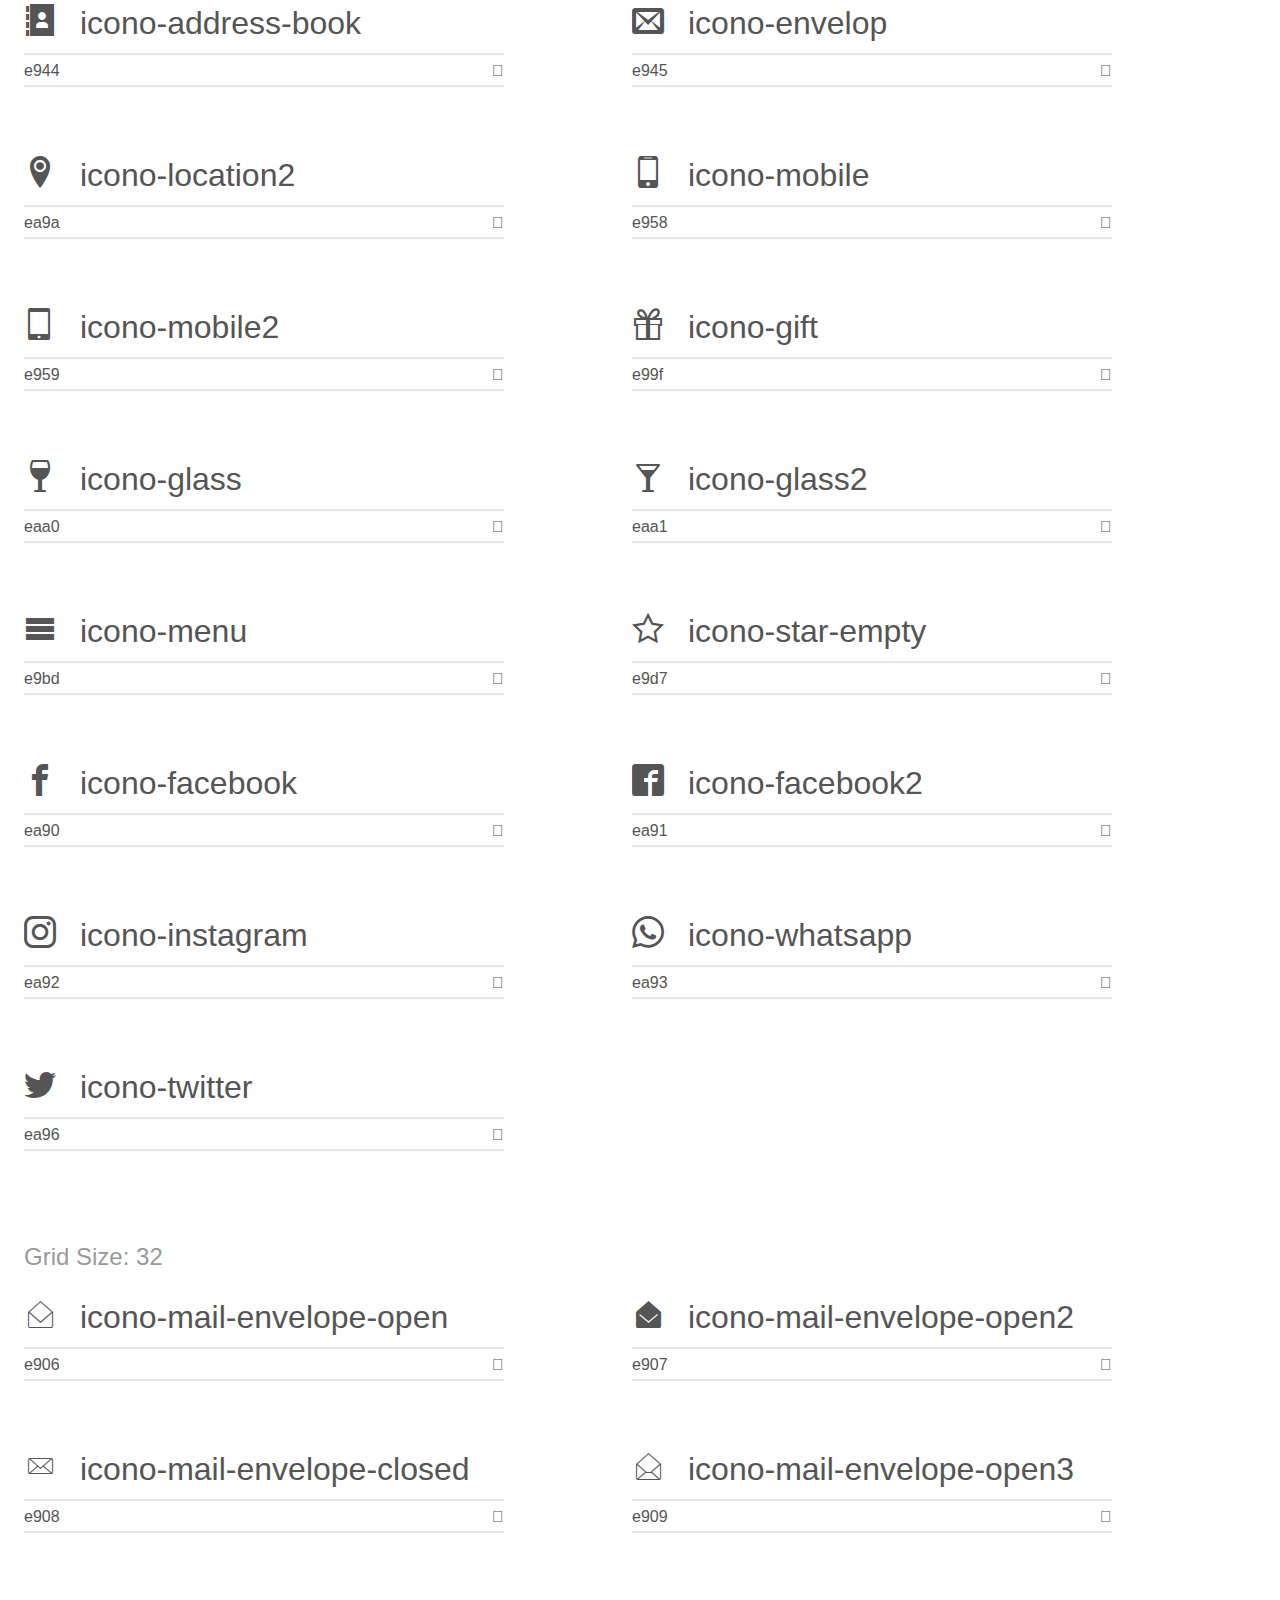
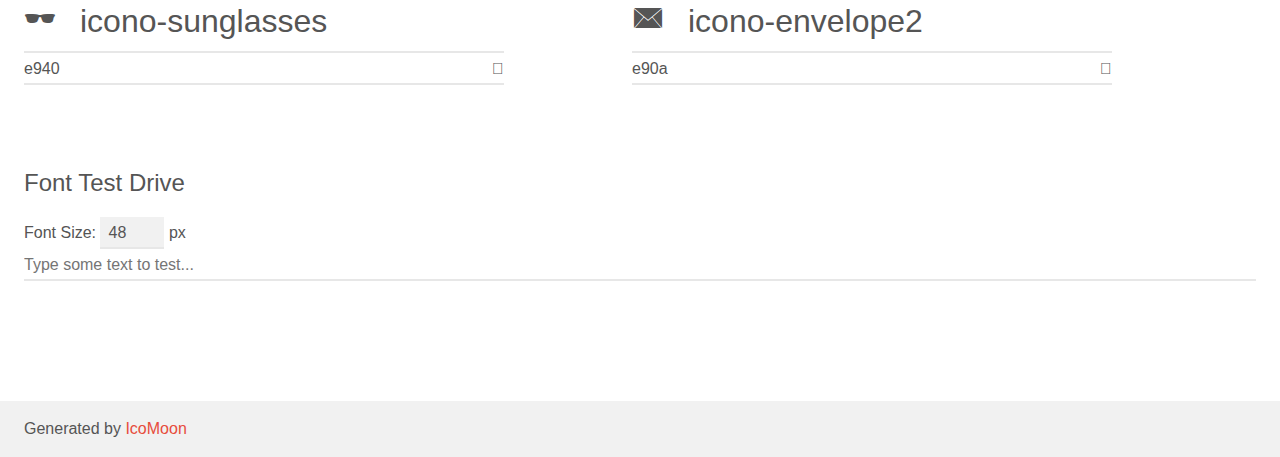
<file: Parallax Prueba/MM/demo.html>
<!doctype html>
<html>
<head>
    <meta charset="utf-8">
    <title>IcoMoon Demo</title>
    <meta name="description" content="An Icon Font Generated By IcoMoon.io">
    <meta name="viewport" content="width=device-width, initial-scale=1">
    <link rel="stylesheet" href="demo-files/demo.css">
    <link rel="stylesheet" href="style.css"></head>
<body>
    <div class="bgc1 clearfix">
        <h1 class="mhmm mvm"><span class="fgc1">Font Name:</span> aac <small class="fgc1">(Glyphs:&nbsp;36)</small></h1>
    </div>
    <div class="clearfix mhl ptl">
        <h1 class="mvm mtn fgc1">Grid Size: 14</h1>
        <div class="glyph fs1">
            <div class="clearfix bshadow0 pbs">
                <span class="icono-envelope-o">
                
                </span>
                <span class="mls"> icono-envelope-o</span>
            </div>
            <fieldset class="fs0 size1of1 clearfix hidden-false">
                <input type="text" readonly value="f003" class="unit size1of2" />
                <input type="text" maxlength="1" readonly value="&#xf003;" class="unitRight size1of2 talign-right" />
            </fieldset>
            <div class="fs0 bshadow0 clearfix hidden-true">
                <span class="unit pvs fgc1">liga: </span>
                <input type="text" readonly value="" class="liga unitRight" />
            </div>
        </div>
        <div class="glyph fs1">
            <div class="clearfix bshadow0 pbs">
                <span class="icono-bars">
                
                </span>
                <span class="mls"> icono-bars</span>
            </div>
            <fieldset class="fs0 size1of1 clearfix hidden-false">
                <input type="text" readonly value="f0c9" class="unit size1of2" />
                <input type="text" maxlength="1" readonly value="&#xf0c9;" class="unitRight size1of2 talign-right" />
            </fieldset>
            <div class="fs0 bshadow0 clearfix hidden-true">
                <span class="unit pvs fgc1">liga: </span>
                <input type="text" readonly value="" class="liga unitRight" />
            </div>
        </div>
        <div class="glyph fs1">
            <div class="clearfix bshadow0 pbs">
                <span class="icono-navicon">
                
                </span>
                <span class="mls"> icono-navicon</span>
            </div>
            <fieldset class="fs0 size1of1 clearfix hidden-false">
                <input type="text" readonly value="f0c9" class="unit size1of2" />
                <input type="text" maxlength="1" readonly value="&#xf0c9;" class="unitRight size1of2 talign-right" />
            </fieldset>
            <div class="fs0 bshadow0 clearfix hidden-true">
                <span class="unit pvs fgc1">liga: </span>
                <input type="text" readonly value="" class="liga unitRight" />
            </div>
        </div>
        <div class="glyph fs1">
            <div class="clearfix bshadow0 pbs">
                <span class="icono-reorder">
                
                </span>
                <span class="mls"> icono-reorder</span>
            </div>
            <fieldset class="fs0 size1of1 clearfix hidden-false">
                <input type="text" readonly value="f0c9" class="unit size1of2" />
                <input type="text" maxlength="1" readonly value="&#xf0c9;" class="unitRight size1of2 talign-right" />
            </fieldset>
            <div class="fs0 bshadow0 clearfix hidden-true">
                <span class="unit pvs fgc1">liga: </span>
                <input type="text" readonly value="" class="liga unitRight" />
            </div>
        </div>
        <div class="glyph fs1">
            <div class="clearfix bshadow0 pbs">
                <span class="icono-birthday-cake">
                
                </span>
                <span class="mls"> icono-birthday-cake</span>
            </div>
            <fieldset class="fs0 size1of1 clearfix hidden-false">
                <input type="text" readonly value="f1fd" class="unit size1of2" />
                <input type="text" maxlength="1" readonly value="&#xf1fd;" class="unitRight size1of2 talign-right" />
            </fieldset>
            <div class="fs0 bshadow0 clearfix hidden-true">
                <span class="unit pvs fgc1">liga: </span>
                <input type="text" readonly value="" class="liga unitRight" />
            </div>
        </div>
    </div>
    <div class="clearfix mhl ptl">
        <h1 class="mvm mtn fgc1">Grid Size: 24</h1>
        <div class="glyph fs2">
            <div class="clearfix bshadow0 pbs">
                <span class="icono-restaurant">
                
                </span>
                <span class="mls"> icono-restaurant</span>
            </div>
            <fieldset class="fs0 size1of1 clearfix hidden-false">
                <input type="text" readonly value="e56c" class="unit size1of2" />
                <input type="text" maxlength="1" readonly value="&#xe56c;" class="unitRight size1of2 talign-right" />
            </fieldset>
            <div class="fs0 bshadow0 clearfix hidden-true">
                <span class="unit pvs fgc1">liga: </span>
                <input type="text" readonly value="restaurant" class="liga unitRight" />
            </div>
        </div>
        <div class="glyph fs2">
            <div class="clearfix bshadow0 pbs">
                <span class="icono-view_headline">
                
                </span>
                <span class="mls"> icono-view_headline</span>
            </div>
            <fieldset class="fs0 size1of1 clearfix hidden-false">
                <input type="text" readonly value="e8ee" class="unit size1of2" />
                <input type="text" maxlength="1" readonly value="&#xe8ee;" class="unitRight size1of2 talign-right" />
            </fieldset>
            <div class="fs0 bshadow0 clearfix hidden-true">
                <span class="unit pvs fgc1">liga: </span>
                <input type="text" readonly value="view_headline" class="liga unitRight" />
            </div>
        </div>
    </div>
    <div class="clearfix mhl ptl">
        <h1 class="mvm mtn fgc1">Grid Size: 16</h1>
        <div class="glyph fs3">
            <div class="clearfix bshadow0 pbs">
                <span class="icono-comment">
                
                </span>
                <span class="mls"> icono-comment</span>
            </div>
            <fieldset class="fs0 size1of1 clearfix hidden-false">
                <input type="text" readonly value="e900" class="unit size1of2" />
                <input type="text" maxlength="1" readonly value="&#xe900;" class="unitRight size1of2 talign-right" />
            </fieldset>
            <div class="fs0 bshadow0 clearfix hidden-true">
                <span class="unit pvs fgc1">liga: </span>
                <input type="text" readonly value="" class="liga unitRight" />
            </div>
        </div>
        <div class="glyph fs3">
            <div class="clearfix bshadow0 pbs">
                <span class="icono-envelope">
                
                </span>
                <span class="mls"> icono-envelope</span>
            </div>
            <fieldset class="fs0 size1of1 clearfix hidden-false">
                <input type="text" readonly value="e901" class="unit size1of2" />
                <input type="text" maxlength="1" readonly value="&#xe901;" class="unitRight size1of2 talign-right" />
            </fieldset>
            <div class="fs0 bshadow0 clearfix hidden-true">
                <span class="unit pvs fgc1">liga: </span>
                <input type="text" readonly value="" class="liga unitRight" />
            </div>
        </div>
        <div class="glyph fs3">
            <div class="clearfix bshadow0 pbs">
                <span class="icono-camera2">
                
                </span>
                <span class="mls"> icono-camera2</span>
            </div>
            <fieldset class="fs0 size1of1 clearfix hidden-false">
                <input type="text" readonly value="e902" class="unit size1of2" />
                <input type="text" maxlength="1" readonly value="&#xe902;" class="unitRight size1of2 talign-right" />
            </fieldset>
            <div class="fs0 bshadow0 clearfix hidden-true">
                <span class="unit pvs fgc1">liga: </span>
                <input type="text" readonly value="" class="liga unitRight" />
            </div>
        </div>
        <div class="glyph fs3">
            <div class="clearfix bshadow0 pbs">
                <span class="icono-phone">
                
                </span>
                <span class="mls"> icono-phone</span>
            </div>
            <fieldset class="fs0 size1of1 clearfix hidden-false">
                <input type="text" readonly value="e903" class="unit size1of2" />
                <input type="text" maxlength="1" readonly value="&#xe903;" class="unitRight size1of2 talign-right" />
            </fieldset>
            <div class="fs0 bshadow0 clearfix hidden-true">
                <span class="unit pvs fgc1">liga: </span>
                <input type="text" readonly value="" class="liga unitRight" />
            </div>
        </div>
        <div class="glyph fs3">
            <div class="clearfix bshadow0 pbs">
                <span class="icono-gift2">
                
                </span>
                <span class="mls"> icono-gift2</span>
            </div>
            <fieldset class="fs0 size1of1 clearfix hidden-false">
                <input type="text" readonly value="e904" class="unit size1of2" />
                <input type="text" maxlength="1" readonly value="&#xe904;" class="unitRight size1of2 talign-right" />
            </fieldset>
            <div class="fs0 bshadow0 clearfix hidden-true">
                <span class="unit pvs fgc1">liga: </span>
                <input type="text" readonly value="" class="liga unitRight" />
            </div>
        </div>
        <div class="glyph fs3">
            <div class="clearfix bshadow0 pbs">
                <span class="icono-addressbook">
                
                </span>
                <span class="mls"> icono-addressbook</span>
            </div>
            <fieldset class="fs0 size1of1 clearfix hidden-false">
                <input type="text" readonly value="e905" class="unit size1of2" />
                <input type="text" maxlength="1" readonly value="&#xe905;" class="unitRight size1of2 talign-right" />
            </fieldset>
            <div class="fs0 bshadow0 clearfix hidden-true">
                <span class="unit pvs fgc1">liga: </span>
                <input type="text" readonly value="" class="liga unitRight" />
            </div>
        </div>
        <div class="glyph fs3">
            <div class="clearfix bshadow0 pbs">
                <span class="icono-home3">
                
                </span>
                <span class="mls"> icono-home3</span>
            </div>
            <fieldset class="fs0 size1of1 clearfix hidden-false">
                <input type="text" readonly value="ea8b" class="unit size1of2" />
                <input type="text" maxlength="1" readonly value="&#xea8b;" class="unitRight size1of2 talign-right" />
            </fieldset>
            <div class="fs0 bshadow0 clearfix hidden-true">
                <span class="unit pvs fgc1">liga: </span>
                <input type="text" readonly value="home3, house3" class="liga unitRight" />
            </div>
        </div>
        <div class="glyph fs3">
            <div class="clearfix bshadow0 pbs">
                <span class="icono-images">
                
                </span>
                <span class="mls"> icono-images</span>
            </div>
            <fieldset class="fs0 size1of1 clearfix hidden-false">
                <input type="text" readonly value="e90e" class="unit size1of2" />
                <input type="text" maxlength="1" readonly value="&#xe90e;" class="unitRight size1of2 talign-right" />
            </fieldset>
            <div class="fs0 bshadow0 clearfix hidden-true">
                <span class="unit pvs fgc1">liga: </span>
                <input type="text" readonly value="images, pictures" class="liga unitRight" />
            </div>
        </div>
        <div class="glyph fs3">
            <div class="clearfix bshadow0 pbs">
                <span class="icono-camera">
                
                </span>
                <span class="mls"> icono-camera</span>
            </div>
            <fieldset class="fs0 size1of1 clearfix hidden-false">
                <input type="text" readonly value="e90f" class="unit size1of2" />
                <input type="text" maxlength="1" readonly value="&#xe90f;" class="unitRight size1of2 talign-right" />
            </fieldset>
            <div class="fs0 bshadow0 clearfix hidden-true">
                <span class="unit pvs fgc1">liga: </span>
                <input type="text" readonly value="camera, photo" class="liga unitRight" />
            </div>
        </div>
        <div class="glyph fs3">
            <div class="clearfix bshadow0 pbs">
                <span class="icono-phone2">
                
                </span>
                <span class="mls"> icono-phone2</span>
            </div>
            <fieldset class="fs0 size1of1 clearfix hidden-false">
                <input type="text" readonly value="ea97" class="unit size1of2" />
                <input type="text" maxlength="1" readonly value="&#xea97;" class="unitRight size1of2 talign-right" />
            </fieldset>
            <div class="fs0 bshadow0 clearfix hidden-true">
                <span class="unit pvs fgc1">liga: </span>
                <input type="text" readonly value="phone, telephone" class="liga unitRight" />
            </div>
        </div>
        <div class="glyph fs3">
            <div class="clearfix bshadow0 pbs">
                <span class="icono-address-book">
                
                </span>
                <span class="mls"> icono-address-book</span>
            </div>
            <fieldset class="fs0 size1of1 clearfix hidden-false">
                <input type="text" readonly value="e944" class="unit size1of2" />
                <input type="text" maxlength="1" readonly value="&#xe944;" class="unitRight size1of2 talign-right" />
            </fieldset>
            <div class="fs0 bshadow0 clearfix hidden-true">
                <span class="unit pvs fgc1">liga: </span>
                <input type="text" readonly value="address-book, contact" class="liga unitRight" />
            </div>
        </div>
        <div class="glyph fs3">
            <div class="clearfix bshadow0 pbs">
                <span class="icono-envelop">
                
                </span>
                <span class="mls"> icono-envelop</span>
            </div>
            <fieldset class="fs0 size1of1 clearfix hidden-false">
                <input type="text" readonly value="e945" class="unit size1of2" />
                <input type="text" maxlength="1" readonly value="&#xe945;" class="unitRight size1of2 talign-right" />
            </fieldset>
            <div class="fs0 bshadow0 clearfix hidden-true">
                <span class="unit pvs fgc1">liga: </span>
                <input type="text" readonly value="envelop, mail" class="liga unitRight" />
            </div>
        </div>
        <div class="glyph fs3">
            <div class="clearfix bshadow0 pbs">
                <span class="icono-location2">
                
                </span>
                <span class="mls"> icono-location2</span>
            </div>
            <fieldset class="fs0 size1of1 clearfix hidden-false">
                <input type="text" readonly value="ea9a" class="unit size1of2" />
                <input type="text" maxlength="1" readonly value="&#xea9a;" class="unitRight size1of2 talign-right" />
            </fieldset>
            <div class="fs0 bshadow0 clearfix hidden-true">
                <span class="unit pvs fgc1">liga: </span>
                <input type="text" readonly value="location2, map-marker2" class="liga unitRight" />
            </div>
        </div>
        <div class="glyph fs3">
            <div class="clearfix bshadow0 pbs">
                <span class="icono-mobile">
                
                </span>
                <span class="mls"> icono-mobile</span>
            </div>
            <fieldset class="fs0 size1of1 clearfix hidden-false">
                <input type="text" readonly value="e958" class="unit size1of2" />
                <input type="text" maxlength="1" readonly value="&#xe958;" class="unitRight size1of2 talign-right" />
            </fieldset>
            <div class="fs0 bshadow0 clearfix hidden-true">
                <span class="unit pvs fgc1">liga: </span>
                <input type="text" readonly value="mobile, cell-phone" class="liga unitRight" />
            </div>
        </div>
        <div class="glyph fs3">
            <div class="clearfix bshadow0 pbs">
                <span class="icono-mobile2">
                
                </span>
                <span class="mls"> icono-mobile2</span>
            </div>
            <fieldset class="fs0 size1of1 clearfix hidden-false">
                <input type="text" readonly value="e959" class="unit size1of2" />
                <input type="text" maxlength="1" readonly value="&#xe959;" class="unitRight size1of2 talign-right" />
            </fieldset>
            <div class="fs0 bshadow0 clearfix hidden-true">
                <span class="unit pvs fgc1">liga: </span>
                <input type="text" readonly value="mobile2, cell-phone2" class="liga unitRight" />
            </div>
        </div>
        <div class="glyph fs3">
            <div class="clearfix bshadow0 pbs">
                <span class="icono-gift">
                
                </span>
                <span class="mls"> icono-gift</span>
            </div>
            <fieldset class="fs0 size1of1 clearfix hidden-false">
                <input type="text" readonly value="e99f" class="unit size1of2" />
                <input type="text" maxlength="1" readonly value="&#xe99f;" class="unitRight size1of2 talign-right" />
            </fieldset>
            <div class="fs0 bshadow0 clearfix hidden-true">
                <span class="unit pvs fgc1">liga: </span>
                <input type="text" readonly value="gift, present" class="liga unitRight" />
            </div>
        </div>
        <div class="glyph fs3">
            <div class="clearfix bshadow0 pbs">
                <span class="icono-glass">
                
                </span>
                <span class="mls"> icono-glass</span>
            </div>
            <fieldset class="fs0 size1of1 clearfix hidden-false">
                <input type="text" readonly value="eaa0" class="unit size1of2" />
                <input type="text" maxlength="1" readonly value="&#xeaa0;" class="unitRight size1of2 talign-right" />
            </fieldset>
            <div class="fs0 bshadow0 clearfix hidden-true">
                <span class="unit pvs fgc1">liga: </span>
                <input type="text" readonly value="glass, drink" class="liga unitRight" />
            </div>
        </div>
        <div class="glyph fs3">
            <div class="clearfix bshadow0 pbs">
                <span class="icono-glass2">
                
                </span>
                <span class="mls"> icono-glass2</span>
            </div>
            <fieldset class="fs0 size1of1 clearfix hidden-false">
                <input type="text" readonly value="eaa1" class="unit size1of2" />
                <input type="text" maxlength="1" readonly value="&#xeaa1;" class="unitRight size1of2 talign-right" />
            </fieldset>
            <div class="fs0 bshadow0 clearfix hidden-true">
                <span class="unit pvs fgc1">liga: </span>
                <input type="text" readonly value="glass2, drink2" class="liga unitRight" />
            </div>
        </div>
        <div class="glyph fs3">
            <div class="clearfix bshadow0 pbs">
                <span class="icono-menu">
                
                </span>
                <span class="mls"> icono-menu</span>
            </div>
            <fieldset class="fs0 size1of1 clearfix hidden-false">
                <input type="text" readonly value="e9bd" class="unit size1of2" />
                <input type="text" maxlength="1" readonly value="&#xe9bd;" class="unitRight size1of2 talign-right" />
            </fieldset>
            <div class="fs0 bshadow0 clearfix hidden-true">
                <span class="unit pvs fgc1">liga: </span>
                <input type="text" readonly value="menu, list3" class="liga unitRight" />
            </div>
        </div>
        <div class="glyph fs3">
            <div class="clearfix bshadow0 pbs">
                <span class="icono-star-empty">
                
                </span>
                <span class="mls"> icono-star-empty</span>
            </div>
            <fieldset class="fs0 size1of1 clearfix hidden-false">
                <input type="text" readonly value="e9d7" class="unit size1of2" />
                <input type="text" maxlength="1" readonly value="&#xe9d7;" class="unitRight size1of2 talign-right" />
            </fieldset>
            <div class="fs0 bshadow0 clearfix hidden-true">
                <span class="unit pvs fgc1">liga: </span>
                <input type="text" readonly value="star-empty, rate" class="liga unitRight" />
            </div>
        </div>
        <div class="glyph fs3">
            <div class="clearfix bshadow0 pbs">
                <span class="icono-facebook">
                
                </span>
                <span class="mls"> icono-facebook</span>
            </div>
            <fieldset class="fs0 size1of1 clearfix hidden-false">
                <input type="text" readonly value="ea90" class="unit size1of2" />
                <input type="text" maxlength="1" readonly value="&#xea90;" class="unitRight size1of2 talign-right" />
            </fieldset>
            <div class="fs0 bshadow0 clearfix hidden-true">
                <span class="unit pvs fgc1">liga: </span>
                <input type="text" readonly value="facebook, brand10" class="liga unitRight" />
            </div>
        </div>
        <div class="glyph fs3">
            <div class="clearfix bshadow0 pbs">
                <span class="icono-facebook2">
                
                </span>
                <span class="mls"> icono-facebook2</span>
            </div>
            <fieldset class="fs0 size1of1 clearfix hidden-false">
                <input type="text" readonly value="ea91" class="unit size1of2" />
                <input type="text" maxlength="1" readonly value="&#xea91;" class="unitRight size1of2 talign-right" />
            </fieldset>
            <div class="fs0 bshadow0 clearfix hidden-true">
                <span class="unit pvs fgc1">liga: </span>
                <input type="text" readonly value="facebook2, brand11" class="liga unitRight" />
            </div>
        </div>
        <div class="glyph fs3">
            <div class="clearfix bshadow0 pbs">
                <span class="icono-instagram">
                
                </span>
                <span class="mls"> icono-instagram</span>
            </div>
            <fieldset class="fs0 size1of1 clearfix hidden-false">
                <input type="text" readonly value="ea92" class="unit size1of2" />
                <input type="text" maxlength="1" readonly value="&#xea92;" class="unitRight size1of2 talign-right" />
            </fieldset>
            <div class="fs0 bshadow0 clearfix hidden-true">
                <span class="unit pvs fgc1">liga: </span>
                <input type="text" readonly value="instagram, brand12" class="liga unitRight" />
            </div>
        </div>
        <div class="glyph fs3">
            <div class="clearfix bshadow0 pbs">
                <span class="icono-whatsapp">
                
                </span>
                <span class="mls"> icono-whatsapp</span>
            </div>
            <fieldset class="fs0 size1of1 clearfix hidden-false">
                <input type="text" readonly value="ea93" class="unit size1of2" />
                <input type="text" maxlength="1" readonly value="&#xea93;" class="unitRight size1of2 talign-right" />
            </fieldset>
            <div class="fs0 bshadow0 clearfix hidden-true">
                <span class="unit pvs fgc1">liga: </span>
                <input type="text" readonly value="whatsapp, brand13" class="liga unitRight" />
            </div>
        </div>
        <div class="glyph fs3">
            <div class="clearfix bshadow0 pbs">
                <span class="icono-twitter">
                
                </span>
                <span class="mls"> icono-twitter</span>
            </div>
            <fieldset class="fs0 size1of1 clearfix hidden-false">
                <input type="text" readonly value="ea96" class="unit size1of2" />
                <input type="text" maxlength="1" readonly value="&#xea96;" class="unitRight size1of2 talign-right" />
            </fieldset>
            <div class="fs0 bshadow0 clearfix hidden-true">
                <span class="unit pvs fgc1">liga: </span>
                <input type="text" readonly value="twitter, brand16" class="liga unitRight" />
            </div>
        </div>
    </div>
    <div class="clearfix mhl ptl">
        <h1 class="mvm mtn fgc1">Grid Size: 32</h1>
        <div class="glyph fs4">
            <div class="clearfix bshadow0 pbs">
                <span class="icono-mail-envelope-open">
                
                </span>
                <span class="mls"> icono-mail-envelope-open</span>
            </div>
            <fieldset class="fs0 size1of1 clearfix hidden-false">
                <input type="text" readonly value="e906" class="unit size1of2" />
                <input type="text" maxlength="1" readonly value="&#xe906;" class="unitRight size1of2 talign-right" />
            </fieldset>
            <div class="fs0 bshadow0 clearfix hidden-true">
                <span class="unit pvs fgc1">liga: </span>
                <input type="text" readonly value="" class="liga unitRight" />
            </div>
        </div>
        <div class="glyph fs4">
            <div class="clearfix bshadow0 pbs">
                <span class="icono-mail-envelope-open2">
                
                </span>
                <span class="mls"> icono-mail-envelope-open2</span>
            </div>
            <fieldset class="fs0 size1of1 clearfix hidden-false">
                <input type="text" readonly value="e907" class="unit size1of2" />
                <input type="text" maxlength="1" readonly value="&#xe907;" class="unitRight size1of2 talign-right" />
            </fieldset>
            <div class="fs0 bshadow0 clearfix hidden-true">
                <span class="unit pvs fgc1">liga: </span>
                <input type="text" readonly value="" class="liga unitRight" />
            </div>
        </div>
        <div class="glyph fs4">
            <div class="clearfix bshadow0 pbs">
                <span class="icono-mail-envelope-closed">
                
                </span>
                <span class="mls"> icono-mail-envelope-closed</span>
            </div>
            <fieldset class="fs0 size1of1 clearfix hidden-false">
                <input type="text" readonly value="e908" class="unit size1of2" />
                <input type="text" maxlength="1" readonly value="&#xe908;" class="unitRight size1of2 talign-right" />
            </fieldset>
            <div class="fs0 bshadow0 clearfix hidden-true">
                <span class="unit pvs fgc1">liga: </span>
                <input type="text" readonly value="" class="liga unitRight" />
            </div>
        </div>
        <div class="glyph fs4">
            <div class="clearfix bshadow0 pbs">
                <span class="icono-mail-envelope-open3">
                
                </span>
                <span class="mls"> icono-mail-envelope-open3</span>
            </div>
            <fieldset class="fs0 size1of1 clearfix hidden-false">
                <input type="text" readonly value="e909" class="unit size1of2" />
                <input type="text" maxlength="1" readonly value="&#xe909;" class="unitRight size1of2 talign-right" />
            </fieldset>
            <div class="fs0 bshadow0 clearfix hidden-true">
                <span class="unit pvs fgc1">liga: </span>
                <input type="text" readonly value="" class="liga unitRight" />
            </div>
        </div>
        <div class="glyph fs4">
            <div class="clearfix bshadow0 pbs">
                <span class="icono-sunglasses">
                
                </span>
                <span class="mls"> icono-sunglasses</span>
            </div>
            <fieldset class="fs0 size1of1 clearfix hidden-false">
                <input type="text" readonly value="e940" class="unit size1of2" />
                <input type="text" maxlength="1" readonly value="&#xe940;" class="unitRight size1of2 talign-right" />
            </fieldset>
            <div class="fs0 bshadow0 clearfix hidden-true">
                <span class="unit pvs fgc1">liga: </span>
                <input type="text" readonly value="" class="liga unitRight" />
            </div>
        </div>
        <div class="glyph fs4">
            <div class="clearfix bshadow0 pbs">
                <span class="icono-envelope2">
                
                </span>
                <span class="mls"> icono-envelope2</span>
            </div>
            <fieldset class="fs0 size1of1 clearfix hidden-false">
                <input type="text" readonly value="e90a" class="unit size1of2" />
                <input type="text" maxlength="1" readonly value="&#xe90a;" class="unitRight size1of2 talign-right" />
            </fieldset>
            <div class="fs0 bshadow0 clearfix hidden-true">
                <span class="unit pvs fgc1">liga: </span>
                <input type="text" readonly value="" class="liga unitRight" />
            </div>
        </div>
    </div>

    <!--[if gt IE 8]><!-->
    <div class="mhl clearfix mbl">
        <h1>Font Test Drive</h1>
        <label>
            Font Size: <input id="fontSize" type="number" class="textbox0 mbm"
            min="8" value="48" />
            px
        </label>
        <input id="testText" type="text" class="phl size1of1 mvl"
        placeholder="Type some text to test..." value=""/>
        <div id="testDrive" class="icono-">&nbsp;
        </div>
    </div>
    <!--<![endif]-->
    <div class="bgc1 clearfix">
        <p class="mhl">Generated by <a href="https://icomoon.io/app">IcoMoon</a></p>
    </div>

    <script src="demo-files/demo.js"></script>
</body>
</html>
</file>
<file: AG/css/main.css>
@import url('https://fonts.googleapis.com/css?family=Anton|Arimo|Courgette|Kanit|Kaushan+Script|Lato|Libre+Franklin|Lobster|Lobster+Two|Open+Sans|Pacifico|Passion+One|Poppins|Raleway|Shrikhand|Source+Sans+Pro|Titillium+Web');
/* USO DE FUENTES

font-family: 'Raleway', sans-serif;
font-family: 'Source Sans Pro', sans-serif;
font-family: 'Lato', sans-serif;
font-family: 'Open Sans', sans-serif;
font-family: 'Poppins', sans-serif;
font-family: 'Titillium Web', sans-serif;
font-family: 'Arimo', sans-serif;
font-family: 'Anton', sans-serif;
font-family: 'Lobster', cursive;
font-family: 'Pacifico', cursive;
font-family: 'Libre Franklin', sans-serif;
font-family: 'Kanit', sans-serif;
font-family: 'Passion One', cursive;
font-family: 'Lobster Two', cursive;
font-family: 'Courgette', cursive;
font-family: 'Kaushan Script', cursive;
font-family: 'Shrikhand', cursive;

*/
/* GENERALIDADES */
:root{
    --blue: #2b4e9b;
    --yellow: #ffe36b;
    --gris:#eaeaea;
    --cian:#63acf0;
    --grisMedio:#d6d6d6;
    --darkGray:#4f4e4e;
}

.border-cian{
    border-color:#2b4e9b !important;
}

body,html{
    background-color: var(--gris);
    height: 100%;
    scroll-behavior: smooth;
}

.subtitulo h2{
    border-left: 3px solid var(--blue);
    margin: 25px 0px 10px 0px;
    padding-left: 15px;
    text-transform: uppercase;
    color: var(--darkGray);
}

h3.text-quote{
    margin-top: 10px;
    color: var(--darkGray);
}

.text-quote span{
    color: var(--blue);
    padding-right: 15px;
}

/*NAV BAR*/
.navbar{
    background-color: var(--blue);
    padding-top: .3rem;
    padding-bottom: .3rem;
    font-family: 'Raleway', sans-serif;
    position: fixed;
    width: 100%;
}

.navbar-light .navbar-brand {
    font-size: 24px;
    border-bottom: 2px solid var(--yellow);
    padding-bottom: 1px;
    color:#fff;
    line-height: 20px;
    font-weight: 800;
}

.navbar-light .navbar-brand:focus, .navbar-light .navbar-brand:hover {
    color:#fff;
}

.navbar-light .navbar-nav .nav-link {
    color: #fff;
}


/*Opciones del menu*/
a.nav-link{
    font-size: 16px;
    font-family: 'Poppins', sans-serif;
    display: inline-block;
    text-decoration: none;
    margin-left: 20px;
}

a.nav-link:after{
    display:block;
    content: '';
    border-bottom: solid 1px var(--yellow);  
    transform: scaleX(0);  
    transition: transform 350ms ease-in-out;

}
a.nav-link:hover:after{
    transform: scaleX(1);  

}
li.nav-item a.nav-link::after{
	transform-origin:0% 50%; 
}

.navbar-light .navbar-nav .nav-link:focus, .navbar-light .navbar-nav .nav-link:hover {
    color:#fff;
}

.navbar-light .navbar-toggler{
    color: #ffff;
    border:1px solid #fff;
    font-size: 25px;
    transition: 1.1s;
}

.navbar-toggler:focus {
    box-shadow: none;
}

.navbar-toggler:hover {
    border-color:var(--yellow);
    color: var(--yellow);
}

.fa-home{
    padding-right: 5px;
}
/*NAVBAR FIN*/

/*BANNER PRINCIPAL*/
#banner-principal{
    height: 100%;
    background-position: center;
    background-attachment: fixed;
    background-size: cover;
    background-repeat: no-repeat;
    padding-top: 325px;
}

#banner-principal h1{
    color: #fff;
    font-size: 50px;
    font-family: 'Libre Franklin', sans-serif;
    margin-bottom: 15px;
}

.btn-contactar{
    background-color: var(--cian);
    color: #fff;
    border: 2px solid var(--cian);
    padding: 5px 25px 5px 25px;
    font-size: 18px;
    font-family: 'Libre Franklin', sans-serif;
    transition: 0.5s;
}

.btn-contactar:hover{
    color: var(--yellow);
}

.banner-line{
    margin: 0 auto;
    width: 25%;
    border-bottom: 2px solid var(--yellow);
    margin-bottom: 35px;
    opacity: 1;
}
/*FIN BANNER PRINCIPAL*/

/* SECCION DESTINOS */
.card-destino{
    height: 550px;
    background-size: cover;
    background-position: center;
    background-repeat: no-repeat;
    margin-bottom: 10px;
    padding-top: 50px;
    padding-left: 0px;
    margin-top: 10px;
}

.card-caption {
    width: 200px;
    background-color: #2b4e9b3b;
    padding: 10px 20px 10px 15px;
    border-left: 4px solid var(--yellow);
}

.card-caption p{
    font-family: 'Raleway', sans-serif;
    color: #fff;
    font-size: 20px;
    margin-bottom: 0px;
}

.card-caption span{
    color: var(--yellow);
    font-size: 32px;
    margin-right: 10px;
}

/* FIN SECCION DESTINOS */

/* SECCION SERVICIOS */
#seccion-servicios{
    background-color: var(--grisMedio);
    padding-top:10px ;
    padding-bottom: 20px;
}

.card-servicio{
    margin-top: 20px;
    margin-bottom: 20px;
    border-left: 2px solid var(--blue);
    background-color: #fff;
}

.card-servicio span{
    color: var(--blue);
    border: 1px solid var(--blue);
    border-radius: 50%;
    font-size: 22px;
    padding: 10px;
    margin-top: 25px;
    margin-right: 5px;
}

.service-name{
    font-weight: 800;
    font-family: 'Raleway', sans-serif;
    font-size: 20px;
    border-bottom: 1.5px solid var(--blue);
    padding-bottom: 10px;
}

.service-detail{
    color: #383838;
    font-family: 'Raleway', sans-serif;
    padding-left: 25px;

}
/* FIN SECCION SERVICIOS */

/* SECCION CONTACTO*/
.contact-card ul{
    border-left: 1px solid var(--blue);
    padding-left: 10px;
    padding-top: 20px;
    margin-top: 40px;
}


.contact-card ul li{
    list-style: none;
    color: var(--darkGray);
    font-family: 'Raleway', sans-serif;
    font-size: 16px;
    padding-bottom: 15px;
}

.contact-card ul li span{
    color: var(--blue);
    font-size: 18px;
    margin-right: 5px;
}

.map-card iframe{
    width: 100%;
}

.qr-image{
    width: 180px;
    height: 150px;
    margin-top: 50px;
}
/* FIN SECCION CONTACTO*/

/* FOOTER */
footer{
    background-color: var(--blue);
    color: #fff;
    padding-top: 5px;
    padding-bottom: 5px;
    margin-top: 15px;
}

footer p{
    margin: 0px;
}

footer p span{
    padding-left: 10px;
    padding-right: 5px;
}
/*FIN FOOTER */

/*REDES*/
.redes{
    display: block;
    position: fixed;
    z-index: 1000;
    right: 0px;
    top: 70%;
}

.redes ul{
    list-style: none;
    cursor: pointer;
}

.redes ul li{
    padding: 1rem 1rem 1rem 1rem;
    font-size: 2.0rem;
}

.redes ul li a{
    text-decoration: none;
    color: #fff;
}

.redes ul li a i{
    border: 2px solid #fff;
    padding: 0.6rem;
    border-radius: 50%;
    transition: background-color 0.8s ease;
}

.redes ul li a i.fa-whatsapp{
    background-color: #25D366;
    border: 2px solid #25D366;
}


.redes ul li i.fa-facebook{
    border: 2px solid #4267B2;
    background-color: #4267B2;
    
}


/* FIN REDES */
</file>
<file: AG/css/mediasq.css>
@import url(./main.css);
@media screen and (max-width:995px) {
/*NAVBAR*/

/* OPCIONES MENU*/
.navbar-nav .nav-link {
    padding: 5px 0px 0px 8px
}

a.nav-link{
    margin: 10px 0px 10px 0px;
    border-left: 2px solid #fff;
    font-size: 18px;
    transition: 0.8s;
}

a.nav-link:hover{
    border-left: 2px solid var(--yellow) ;
    padding-left: 14px;
}

a.nav-link:after{
    display:none;
}

/*BANNER*/
#banner-principal{
    background-position: center top;

}

}


@media screen and (max-width:650px) {

/*BANNER PRINCIPAL*/
#banner-principal{
    padding-top: 250px;
    background-size: auto;
    background-position-x: 40%;
    background-position-y: -7%;
}

#banner-principal h1{
    font-size: 45px;
}

/* REDES */
.redes{
    top: 80%;
}
.redes ul li{
    display: inline-block;
    padding: 1rem 0.5rem 1rem 0.5rem;

}
}
</file>
<file: Ganbaru/css/main.css>
/* FONTS */
@import url('https://fonts.googleapis.com/css2?family=Lato:wght@100;400&family=Poppins:wght@100;200&family=Raleway:wght@100&family=Roboto:wght@100&display=swap');
/* USO */
/*
font-family: 'Lato', sans-serif;
font-family: 'Poppins', sans-serif;
font-family: 'Raleway', sans-serif;
font-family: 'Roboto', sans-serif;
*/
/* GENERALIDADES */
:root{
    --verde: #30aa11;
    --gris: #ccc;
}

body,html{
   background-color: #e0e0e0;
   height:100%;
   scroll-behavior: smooth;
}

.navigation-bar{
   background-color: #acacac;
    padding:0.45rem 0rem 0rem 0rem;
    top:0px;
    width: 100%;
    z-index: 1000;
}

.subtitulo{
    border-left: 2px solid var(--verde);
    font-family: 'Poppins', sans-serif;
    font-weight: 500;
    margin-left: 20px;
    padding:0px 0px 0px 10px;
    margin:15px 0px 15px 0px;
    font-size: 40px;
}

.p-text{
    font-family: 'Poppins', sans-serif;
    font-size: 15px;
    font-weight: 300;
    word-spacing: 0.25em;

}

.separacion{
    border-bottom:3px solid var(--verde);
    width: 50%;

}

.seccion{
    opacity: 1;
}

.fa-times{
    color: #fd5949;
}

.fa-check{
    color: var(--verde);
}


/*Logo*/

.logo{
    width: 200px;
    height: 50px;
    padding-bottom: 0.4rem;
}

/*Opciones del menu*/
a.menu-options{
    font-size: 18px;
    font-family: 'Poppins', sans-serif;
    color:rgb(22, 18, 18);
    font-weight: 750;
    display: inline-block;
    text-decoration: none;
    padding-top: 0.72rem;
}

a.menu-options:after{
    display:block;
    content: '';
    border-bottom: solid 2px #30aa11;  
    transform: scaleX(0);  
    transition: transform 350ms ease-in-out;
}
a.menu-options:hover:after{
    transform: scaleX(1);  
}


/* 1ERA SECCION */
.principal-box{
    height: 100%;
    background-image: url('../images/back1.jpg');
    background-size: auto;
    background-repeat: no-repeat;
    background-attachment: fixed;
    background-position: center;
    padding-top: 12rem;
}

.text-box{
    text-align: left;
    z-index:1; 
    padding-left: 2rem;
    border-left: 1px solid #fff;
}

#pPrincipal{
    color: #e0e0e0;
    font-size: 5.0rem;
    font-weight: 580;
    font-family: 'Poppins', sans-serif;
    border-right: 1px solid #fff;
    letter-spacing: .15em; 
    animation: blink-caret .7s step-end infinite;
}

@keyframes blink-caret {
    from, to { border-color: transparent }
    50% { border-color: rgb(207, 209, 206) }
  }

  .arrow-box{

      padding-top: 5rem;
  }

  .arrow-icon{
      color: #fff;
      font-size: 5rem;
      cursor: pointer;
      opacity: 0;
  }



/*Nosotros*/
#nosotros{
    background-color: #ccc;
    padding:15px 0px 15px 0px;
}

.nosotros-img{
    border-radius: 50%;
    height: 120px;
    width: 120px;
    margin-bottom: 10px;
}

#nosotros button{
    border: 1px solid var(--verde);
    background-color: rgba(255, 255, 255, 0);
    font-family: 'Poppins', sans-serif;
    color: var(--verde);
    font-style: bold;
    margin: 5px 20px 25px 0px;
    transition: 1s;
    border-radius: 0px;
}

#nosotros button:hover{
    background-color: var(--verde);
    color: #fff;
}

#nosotros .btnActivo{
    background-color: var(--verde);
    color: #fff;
}
.fa-user-circle{
    color: var(--verde);
}
/*FIN Nosotros*/

/* SERVICIOS */
.card-service{
    background-color: #fff;
    margin: 5px 0px 15px 0px;
    padding: 20px 10px 25px 10px;
    text-align: justify;
}

.card-service h3{
    font-family: 'Poppins', sans-serif;
    border-bottom: 1px solid var(--verde);
    padding-bottom: 5px;
    font-size: 22px;
    padding-left: 10px;
    font-weight: 600;
}

.card-service table{
    text-align: center;
    margin: 0 auto;
}
.card-service table th{
    border-bottom: 1px solid var(--verde);
    font-family: 'Poppins', sans-serif;
}

.card-service table td{
    width: 50%;
    border-left: 1px solid var(--verde);
    border-bottom: 1px solid var(--verde);
    font-family: 'Poppins', sans-serif;
}

.btn-contratar{
    border: 1px solid var(--verde);
    margin-top:25px;
    color: var(--verde);
    transition: 1s;
}

.btn-contratar:hover{
    background-color: var(--verde);
    color: #fff;
}

td.serviceCar{
    border-left: none !important;
}

.fa-award{
    color: #d1d11c;
    margin-right: 8px;
}

/*FIN SERVICIOS*/

/*REDES*/
.redes{
    display: block;
    position: fixed;
    z-index: 1000;
    right: 0px;
    top: 20rem
}

.redes ul{
    list-style: none;
    cursor: pointer;
}

.redes ul li{
    padding: 1rem 1rem 1rem 1rem;
    font-size: 2.0rem;
}

.redes ul li a{
    text-decoration: none;
    color: #fff;
}

.redes ul li a i{
    border: 2px solid #fff;
    padding: 0.6rem;
    border-radius: 50%;
    transition: background-color 0.8s ease;
}

.redes ul li a i.fa-whatsapp:hover{
    background-color: #25D366;
    border: 2px solid #25D366;
}


.redes ul li a i.fa-instagram:hover{
    border: 2px solid #dfc7df;
    background: radial-gradient(circle at 30% 107%, #fdf497 0%, #fdf497 5%, #fd5949 45%,#d6249f 60%,#285AEB 90%);
}


.redes ul li i.fa-facebook:hover{
    border: 2px solid #4267B2;
    background-color: #4267B2;
}
/*FIN REDES*/

/* MODALES */
#modal-contratar{
    display: none;
    position: fixed;
    height: 100%;
    z-index: 10;
    top: 0;
    background-color: rgba(0, 0, 0, 0.486);
    padding-top: 120px;
   
}

.contratar-card{
    background-color: #fff;
    padding-top: 25px;
    padding-bottom: 35px;
    border: 2px solid var(--verde);
    border-radius: 5px;
}

input[type=text], input[type=email]{
    border: 1px solid var(--verde);
    font-family: 'Raleway', sans-serif;
    font-weight: 800;
    font-size: 16px;
    padding: 5px 150px 5px 10px;
    margin-top: 20px;

}

.btnContinuar{
    margin-top: 25px;
    border: 1px solid var(--verde);
    background-color: var(--verde);
    color: #fff;
    padding: 5px 40px 5px 40px;
    font-family: 'Raleway', sans-serif;
    font-size: 18px;
    cursor: pointer;
}

.service-title .fa-times{
    color: #000;
    margin-left: 50px;
    cursor: pointer;
}

.btnClose:hover{
    color: #4d4d4d;
}

.contratar-card tr, .contratar-card td{
    border: 1px solid var(--verde);
    padding: 8px 10px 5px 10px;
}

.contratar-card th{
    padding: 10px 15px 5px 15px;
}



/*FIN MODALES */
</file>
<file: Ganbaru/css/mobile.css>
.menu-icon{
    color: #fff;
    padding-top: 0.4rem;
    font-size: 2.5rem;
    padding-left: 0.5rem;
    cursor: pointer;
}


.mobile-options{
    width: 100%;
    position: absolute;
    top: -900px;
    background-color: rgba(190, 190, 190, 0.863);
    z-index: 1;
    text-align: left;
}

.mobile-bar{
    display: none;
    position: fixed;
    width: 100%;
    z-index: 100;
}
</file>
<file: Ganbaru/css/mediaQuery.css>
@media screen and (max-width:765px){
    .mobile-bar{
        display: block;
    }

    .web-bar{
        display: none;
    }

    a.menu-options:hover:after{
        transform: scaleX(0);  
    }

    .option-box{
        border-left: 3px solid rgb(228, 228, 228);
        padding-left: 1.2rem;
        padding-bottom: 0.5rem;
    }

    .option-box:hover{
        border-left: solid 3px #70d815;  
        padding-left: 2.7rem;
    }

    


    /*PRIMERA PANTALLA*/
    #pPrincipal{
        font-size: 4.0rem;
        letter-spacing: 0em;
    }

    .principal-box{
        padding-left: 25px;
    }

/*NOSOTROS*/
    #nosotros{
        padding-left: 10px;
    }

    #nosotros .btn{
        display: block;
    }

    /*REDES*/
        .redes{
            display: none;
        }
        
}

@media screen and (max-width:480px){
    /*PRIMERA PANTALLA*/

    #pPrincipal{
        font-size: 3.1rem;
        letter-spacing: 0em;
    }

    
}
</file>
<file: Parallax Prueba/css/estilo.css>
@import url('https://fonts.googleapis.com/css?family=Bellefair|Nunito|Open+Sans+Condensed:300|PT+Sans|Raleway|Roboto+Condensed');
/* uso de fuentes
font-family: 'Open Sans Condensed', sans-serif;
font-family: 'Raleway', sans-serif;
font-family: 'Roboto Condensed', sans-serif;
font-family: 'Bellefair', serif;
font-family: 'PT Sans', sans-serif;
font-family: 'Nunito', sans-serif; 
*/

/*Eliminar margenes y padding*/
*{
	margin: 0 auto;
	padding: 0;
}

body, html{
	margin: 0;
	height: 100%;
}

a{
	text-decoration: none;
}

#principal{
	font-family: 'Open Sans Condensed', sans-serif;
	width: 100%;
	height: 100%;
}

hr{
	border-bottom: 3.5px solid #f4d442;
	width: 60%;
	z-index: 1;
	margin-left: 20%;
	margin-right: 20%;
}

/*Comienzo Parte de diseño*/
/*MENU*/

.res-menu{
	display: none;
}
.nav-bar{
	width: 100%;
	background-color: rgba(255,255,255,0.9);
	padding-top: 1%;
	padding-bottom: 1%;
	position: absolute;
	text-align: center;
	z-index: 2;

}

.nav-bar ul{
	width: 100%;
	list-style: none;
	float: right;
}
 
.nav-bar ul li{
	display: inline-block;
	padding-left: 3.5%;
	vertical-align: middle;
	font-size: 22px;
	font-family: 'Raleway', sans-serif;
} 

.nav-bar ul li a{
	text-decoration: none;
	color: #c9174b;	
}

.nav-bar ul li a:hover{
	padding-bottom: 5px;
	border-bottom: solid 3px #c9174b;
}
/* Titulo */

.titulo{
	width: 50%;
	background-color: #c9174b;
	position: absolute;
	margin-left: 25%;
	margin-right: 25%;
	text-align: center;
	padding-top: 0.5%;
	padding-bottom: 0.5%;
}

.titulo h3{
	font-family: 'Raleway', sans-serif;
	font-size: 26px;
	color: #fff;
}

/*banner principal*/
#banner{
	width: 100%;
	height: 100%;
	background-image: url("../img/index.jpg");
	background-attachment: fixed;
	background-repeat: no-repeat;
	background-size: cover;
	background-position: 50% 50%;
}

#logo {
	height: 100%;
	display: flex;
    justify-content: center;
    align-items: center;
}

#logo img{
	width: 20%;
	min-width: 20%;
}

/*Presentacion*/
#presentacion{
	width: 100%;
	background: rgba(201,23,75,1);
	background: -moz-linear-gradient(-45deg, rgba(201,23,75,1) 41%, rgba(198,22,73,1) 42%, rgba(138,0,28,1) 66%, rgba(138,0,28,1) 73%, rgba(138,0,28,1) 94%, rgba(138,0,28,1) 99%);
	background: -webkit-gradient(left top, right bottom, color-stop(41%, rgba(201,23,75,1)), color-stop(42%, rgba(198,22,73,1)), color-stop(66%, rgba(138,0,28,1)), color-stop(73%, rgba(138,0,28,1)), color-stop(94%, rgba(138,0,28,1)), color-stop(99%, rgba(138,0,28,1)));
	background: -webkit-linear-gradient(-45deg, rgba(201,23,75,1) 41%, rgba(198,22,73,1) 42%, rgba(138,0,28,1) 66%, rgba(138,0,28,1) 73%, rgba(138,0,28,1) 94%, rgba(138,0,28,1) 99%);
	background: -o-linear-gradient(-45deg, rgba(201,23,75,1) 41%, rgba(198,22,73,1) 42%, rgba(138,0,28,1) 66%, rgba(138,0,28,1) 73%, rgba(138,0,28,1) 94%, rgba(138,0,28,1) 99%);
	background: -ms-linear-gradient(-45deg, rgba(201,23,75,1) 41%, rgba(198,22,73,1) 42%, rgba(138,0,28,1) 66%, rgba(138,0,28,1) 73%, rgba(138,0,28,1) 94%, rgba(138,0,28,1) 99%);
	background: linear-gradient(135deg, rgba(201,23,75,1) 41%, rgba(198,22,73,1) 42%, rgba(138,0,28,1) 66%, rgba(138,0,28,1) 73%, rgba(138,0,28,1) 94%, rgba(138,0,28,1) 99%);
}

#presentacion .titulo{
	background-color: rgba(255,255,255,0.8);
}

#presentacion .titulo h3{
	color: #c9174b;
}


#foto{
text-align: center;
}

#foto img{
	width: 15%;
	margin-top: 5%;
}

#presentacion .text {
	padding-bottom: 15%;
}

#presentacion .text p{
	width: 50%;
	padding:2% 2% 2% 2%;
	background: rgba(255,255,255,0.7);
	margin-top: 2%;
	font-size: 20px;
}

/*servicios*/
#servicios{
	width: 100%;
}

.decoracion p.rojo{
	color: #c9174b;
	font-size: 40px !important;
	padding-bottom: 0.5%!important;
	padding-top: 1%!important;
	border-radius: 5px 0px 0px 0px!important;
}

#servicios .decoracion .text {
	width: 100%;
	display: block;
	padding-top: 15%;
	padding-bottom: 35%;
}

#servicios .decoracion .text p{
	font-size: 20px;
	background-color: #fff;
	opacity: 0.7;
	padding: 0% 2% 2% 2%;
	border-radius: 0px 0px 0px 5px;
	width: 50%;
	float: right; 
}

.ft p.rojo{
	color: #c9174b;
	font-size: 40px !important;
	padding-bottom: 0.5%!important;
	padding-top: 1%!important;
	border-radius: 0px 5px 0px 0px!important;
}

#servicios .ft .text {
	width: 100%;
	display: block;
	padding-top: 15%;
	padding-bottom: 35%;

}

#servicios .ft .text p{
	font-size: 20px;
	background-color: #fff;
	opacity: 0.7;
	padding: 0% 2% 2% 2%;
	border-radius: 0px 0px 5px 0px;
	width: 50%;
	float: left;
}

.reposteria p.rojo{
	color: #c9174b;
	font-size: 40px !important;
	padding-bottom: 0.5%!important;
	padding-top: 1%!important;
	border-radius: 5px 0px 0px 0px!important;
}

#servicios .reposteria .text {
	width: 100%;
	display: block;
	padding-top: 15%;
	padding-bottom: 35%;
}

#servicios .reposteria .text p{
	font-size: 20px;
	background-color: #fff;
	opacity: 0.7;
	padding: 0% 2% 2% 2%;
	border-radius: 0px 0px 0px 5px;
	width: 50%;
	float: right;
}

.luna-miel p.rojo{
	color: #c9174b;
	font-size: 40px !important;
	padding-bottom: 0.5%!important;
	padding-top: 1%!important;
	border-radius: 0px 5px 0px 0px!important;
}

#servicios .luna-miel .text {
	width: 100%;
	display: block;
	padding-top: 15%;
	padding-bottom: 35%;
}

#servicios .luna-miel .text p{
	font-size: 20px;
	background-color: #fff;
	opacity: 0.7;
	padding: 0% 2% 2% 2%;
	border-radius: 0px 0px 5px 0px;
	width: 50%;
	float: left;
}


.der{
	float: right !important;
	border-radius: 5px 0px 0px 5px !important;
}

.decoracion{
	width: 100%;
	background-image: url("../img/deco.jpg");
	background-attachment: fixed;
	background-repeat: no-repeat;
	background-size: cover;
	background-position: 50% 50%;
}

.ft{
	width: 100%;
	background-image: url("../img/ft.jpg");
	background-attachment: fixed;
	background-repeat: no-repeat;
	background-size: cover;
	background-position: 50% 30%;
}
.reposteria{
	width: 100%;
	background-image: url("../img/repo.jpg");
	background-attachment: fixed;
	background-repeat: no-repeat;
	background-size: cover;
	background-position:10% 20%;
}

.luna-miel{
	width: 100%;
	background-image: url("../img/luna-miel2.jpg");
	background-attachment: fixed;
	background-repeat: no-repeat;
	background-size: cover;
	background-position:0% 50%;
}

/*Mis trabajos */

#trabajos{
	width: 100%;
	height: 650px;
	background-color: #fff;
}



/* Contacto */
#contacto{
	width: 100%;
	background-image: url("../img/contacto.jpg");
	background-attachment: fixed;
	background-repeat: no-repeat;
	background-size: cover;
	background-position: 20% 30%;
	align-items: center!important;
} 

#mensaje {
	width: 100%;
	padding-bottom: 12%;
	padding-top: 8%;
}

form{
	width: 50%;
	min-width: 50%;
	background-color: rgba(255,255,255,0.8);
	padding-bottom: 0.5%;
}

#mensaje p{
	display: block;
	font-size: 22px;
	font-family: 'Raleway', sans-serif;
	padding-left: 1.5%;
	padding-top: 1%;
	padding-bottom: 1.5%;
}

input{
	margin-bottom: 2%;
	font-family: 'PT Sans', sans-serif;
}

input[type=text]{
	display: block;
	border: 0.5px solid #c9174b;
	padding: 0.5%;
	width: 50%;
	max-width: 50%;
	min-width: 50%;
	font-size: 20px;
}

input[type=email]{
	display: block;
	border: 0.5px solid #c9174b;
	padding: 0.5%;
	width: 50%;
	max-width: 50%;
	min-width: 50%;
	font-size: 20px;
}

input[type=telefono]{
	display: block;
	border: 0.5px solid #c9174b;
	padding: 0.5%;
	width: 50%;
	max-width: 50%;
	min-width: 50%;
	font-size: 20px;
}

textarea{
	display: block;
	border: 0.5px solid #c9174b;
	padding: 0.5%;
	max-width: 50%;
	min-width: 50%;
	min-height: 120px;
	max-height: 120px;
	font-size: 20px;
	margin-bottom: 2%;
	font-family: 'PT Sans', sans-serif;
}

input[type=submit]{
	display: block;
	background-color: #f4d442;
	border: none;
	padding: 0.5%;
	width: 50%;
	max-width: 50%;
	min-width: 50%;
	font-size: 20px;
	color: #fff;
	font-size: 24px;
}

input[type=submit]:hover{
	border: 2px solid #f4d442;
	color: #f4d442;
	background-color: #fff;
}

/* BOTON TOP*/
#topbtn {
  display: none;
  position: fixed;
  bottom: 20px;
  right: 30px;
  z-index: 100;
  border: none;
  outline: none;
  background-color: #f4d442;
  color: white;
  cursor: pointer;
  padding: 15px;
  border-radius: 10px;
  font-size: 18px;
  font-weight: bold;
}


/*FOOTER*/
#footer{
width: 100%;
background-color: #636363;
text-align: center;
list-style: none;
font-family: 'Nunito', sans-serif; 
}

#footer p{
font-size: 28px;
color: #f4d442;
}

#foot-contacto{
	width: 15%;
	display: inline-block;
	float: left;
	text-align: left;
	list-style: none;
	padding-top: 1%;
	padding-left: 0.8%;
}

#foot-contacto li{
	padding-bottom:6%;
	font-size: 20px;
	color: #fff; 
}

#foot-contacto span{
	font-size: 22px;
	padding-right: 3%;
	padding-top: 0.5%;
}

#navegacion{
	width: 15%;
	display: inline-block;
	text-align: left;
	list-style: none;
	padding-top: 1%;
	padding-bottom: 2%;
}


#navegacion li {
	padding-bottom:3%; 
}

#navegacion li:before {
    content: "►"; 
    padding-right: 8px;
    color: #f4d442;
    
}

#navegacion li a{
	font-size: 20px;
	color: #fff; 
	 -webkit-transition: padding-left 0.8s; /*  Safari 3.1 to 6.0 */
    transition: padding-left 0.8s;
}

#navegacion li a:hover{
    padding-left: 22px;
    border-bottom: 1px solid #f4d442;
}

#redes{
	width: 15%;
	display: inline-block;
	float:right;
	text-align: left;
	list-style: none;
	padding-top: 1%;
	padding-bottom: 2%;
}


#redes li {
	font-size: 36px;
	padding-top: 3%;
}

#redes li a{
	color: #fff;
}

.icono-facebook:hover{
	color: #3b5998;
}

.icono-instagram:hover{
	color: #e95950;
}

.icono-whatsapp{
	color: #51a300;
}

.icono-phone{
color:#a00000;
}

.icono-location2{
	color:#f4d442;
}


/* RESPONSIVE */

@media only screen and (max-width: 850px){

.nav-bar ul li {
    display: inherit;
}

.nav-bar .opciones{
	background-color:rgba(255,255,255,0.9);
	width:100%;
	height:450px;
	top:-700px;
	margin:0;
	position: absolute;
	z-index: 1;
	}


ul.opciones {
	float: right;
	text-align: center;
	font-size: 28px;
}	


ul.opciones li {
	float: none;
	text-align: center;
	padding-top: 25px;
	padding-bottom:25px;
	border-bottom: 1px solid #ffd529;
	font-size: 25px;
	}


ul.opciones li a:hover{
	color:#ffd529;
	border-top:none;
	border: none;
 	}

.res-menu {
	display:block;
	width:100%;
	height: -250%;
	background:#ccc;
	text-align: left;

	}
 
.res-menu .btn-menu {
	display:block;
	padding:20px;
	background:#fff;
	color:#c9174b;
	opacity: 0.9;
	text-decoration:none;
	font-weight: bold;
	font-size:35px;
	-webkit-box-sizing:border-box;
	-moz-box-sizing:border-box;
	box-sizing:border-box;
	z-index: 1000;
	position: absolute;
	width: 100%;
	}
 
 .res-menu span {
	float:right;
	font-size:45px;
	}

/* SERVICIOS*/
#servicios .luna-miel .text {
	padding-top: 10%;
	padding-bottom: 30%;
}

#servicios .luna-miel .text p{
	width: 90%;
	float: none;
	padding-bottom: 10%;
}

#servicios .reposteria .text {
	padding-top: 10%;
	padding-bottom: 30%;
}

#servicios .reposteria .text p{
	width: 90%;
	float: none;
	padding-bottom: 10%;
}

#servicios .ft .text {	
	padding-top: 10%;
	padding-bottom: 30%;
}

#servicios .ft .text p{
	width: 90%;
	float: none;
	padding-bottom: 10%;
}

#servicios .decoracion .text {
	padding-top: 15%;
	padding-bottom: 30%;
}

#servicios .decoracion .text p{
	width: 90%;
	float: none;
	padding-bottom: 10%;
}


/* BANNER PRINCIPAL*/

#logo img{
	width: 35%;
}

/*Presentacion*/
#foto img{
	width: 35%;
	margin-top: 9%;
}

#presentacion .text p{
	width: 90%;
	font-size: 23px;
	padding:2% 2% 2% 2%;
	background: rgba(255,255,255,0.7);
	margin-top: 2%;
}

/* CONTACTO*/

#mensaje {
	padding-bottom: 15%;
	padding-top: 15%;
}

#mensaje p {
	text-align: center;
	padding-top: 5%;
	padding-bottom: 5%;
}

form{
	width: 90%;
	padding-bottom: 5%;
}

input[type=text]{
	padding: 0.8%;
	width: 70%;
	max-width: 70%;
	min-width: 70%;
}

input[type=email]{
	padding: 0.8%;
	width: 70%;
	max-width: 70%;
	min-width: 70%;
}

input[type=telefono]{
	padding: 0.8%;
	width: 70%;
	max-width: 70%;
	min-width: 70%;
}

textarea{
	padding: 0.8%;
	width: 70%;
	max-width: 70%;
	min-width: 70%;
	min-height: 150px;
	max-height: 150px;
	margin-bottom: 5%;
}

input[type=submit]{
	padding: 2%;
	width: 70%;
	max-width: 70%;
	min-width: 70%;
}

/*BOTON TOP*/
#topbtn {
  bottom: 25px;
  right: 25px;
  padding: 18px;
  font-size: 30px;

}

/*FOOTER*/

#footer ul{
	background: #636363;
}

#footer p{
	padding-left: 3%;
}

#foot-contacto{
	float: left;
	display:block;
	width: 100%;
	padding-left: 0px;
}

#foot-contacto li{
	padding-bottom: 2%;
	padding-left: 3%;
}

#redes{
	float:left;
	display:block;
	width: 100%;
}
#redes li{
	padding-left: 3%;
}

#navegacion{
	float:left;
	display:block;
	width: 100%;
}

#navegacion li {
	padding-left: 3%;
}

}

@media only screen and (max-width: 375px){
	/*Presentacion*/
#foto img{
	width: 55%;
	margin-top: 25%;
}

#presentacion .text p{
	width: 90%;
	font-size: 23px;
	padding:2% 2% 2% 2%;
	background: rgba(255,255,255,0.7);
	margin-top: 2%;
}

/*LOGO*/

#logo img{
	width: 50%;
}

}
</file>
<file: Parallax Prueba/fonts/style.css>
@font-face {
  font-family: 'aac';
  src:  url('aac.eot?kxss27');
  src:  url('aac.eot?kxss27#iefix') format('embedded-opentype'),
    url('aac.ttf?kxss27') format('truetype'),
    url('aac.woff?kxss27') format('woff'),
    url('aac.svg?kxss27#aac') format('svg');
  font-weight: normal;
  font-style: normal;
}

[class^="icono-"], [class*=" icono-"] {
  /* use !important to prevent issues with browser extensions that change fonts */
  font-family: 'aac' !important;
  speak: none;
  font-style: normal;
  font-weight: normal;
  font-variant: normal;
  text-transform: none;
  line-height: 1;

  /* Better Font Rendering =========== */
  -webkit-font-smoothing: antialiased;
  -moz-osx-font-smoothing: grayscale;
}

.icono-envelope-o:before {
  content: "\f003";
}
.icono-bars:before {
  content: "\f0c9";
}
.icono-navicon:before {
  content: "\f0c9";
}
.icono-reorder:before {
  content: "\f0c9";
}
.icono-birthday-cake:before {
  content: "\f1fd";
}
.icono-restaurant:before {
  content: "\e56c";
}
.icono-view_headline:before {
  content: "\e8ee";
}
.icono-comment:before {
  content: "\e900";
}
.icono-envelope:before {
  content: "\e901";
}
.icono-camera2:before {
  content: "\e902";
}
.icono-phone:before {
  content: "\e903";
}
.icono-gift2:before {
  content: "\e904";
}
.icono-addressbook:before {
  content: "\e905";
}
.icono-home3:before {
  content: "\ea8b";
}
.icono-images:before {
  content: "\e90e";
}
.icono-camera:before {
  content: "\e90f";
}
.icono-phone2:before {
  content: "\ea97";
}
.icono-address-book:before {
  content: "\e944";
}
.icono-envelop:before {
  content: "\e945";
}
.icono-location2:before {
  content: "\ea9a";
}
.icono-mobile:before {
  content: "\e958";
}
.icono-mobile2:before {
  content: "\e959";
}
.icono-gift:before {
  content: "\e99f";
}
.icono-glass:before {
  content: "\eaa0";
}
.icono-glass2:before {
  content: "\eaa1";
}
.icono-menu:before {
  content: "\e9bd";
}
.icono-star-empty:before {
  content: "\e9d7";
}
.icono-facebook:before {
  content: "\ea90";
}
.icono-facebook2:before {
  content: "\ea91";
}
.icono-instagram:before {
  content: "\ea92";
}
.icono-whatsapp:before {
  content: "\ea93";
}
.icono-twitter:before {
  content: "\ea96";
}
.icono-mail-envelope-open:before {
  content: "\e906";
}
.icono-mail-envelope-open2:before {
  content: "\e907";
}
.icono-mail-envelope-closed:before {
  content: "\e908";
}
.icono-mail-envelope-open3:before {
  content: "\e909";
}
.icono-sunglasses:before {
  content: "\e940";
}
.icono-envelope2:before {
  content: "\e90a";
}
</file>
<file: Racing/css/main.css>
/* FONT FAMILY 
font-family: 'Kanit', sans-serif;
font-family: 'Roboto', sans-serif;
font-family: 'Rubik', sans-serif;
*/

/* GENERALIDADES */
*{
    margin:0;
    padding: 0;
    margin: 0 auto;
}

html{
    scroll-behavior: smooth;
}

.contenido{
    width: 80%;
    margin-top: 40px;
    margin-bottom: 30px;
    overflow: auto;
}

.subtitulo{
    font-size: 30px;
    text-indent: 15px;
    margin-bottom: 15px;
    font-family: 'Rubik', sans-serif;
}


fieldset{
    border: none;
}

/* HEADER */
header{
    background-color: #064420;
    padding: 15px 0 15px 0;
}


header img{
    display: block;
    margin: 0 auto;
    height: 150px;
}


/* Navbar */
nav{
    background-color: #e4efe7;
}

nav ul{
    list-style-type: none;
    text-align: center;
}

nav ul li{
    display: inline-block;    
}

nav ul li a{
    display: block;
    text-decoration: none;
    padding: 20px 40px 15px 40px;
    font-family: 'Kanit', sans-serif;
    font-weight: 800;
    color: #064420;
    text-transform: uppercase;
}

nav ul li a:hover{
    background-color: #064420;
    color: #fff;
}

nav ul li a.active{
    background-color: #064420;
    color: #fff;
}

/* SECTION INICIO */

#inicio{
    background: url(../img/plantel.jpg);
    background-attachment: fixed;
    background-repeat: no-repeat;
    background-size: cover;
    background-position:bottom;
    padding:200px
}

#inicio h1{
    font-family: 'Kanit', sans-serif;
    text-align: center;
    font-size: 55px;
    font-weight: 1500;
    color: #fff;
    background-color: #00000011; /*Esto lo hice para que se vea la letra con el fondo */
}

#inicio p{
    font-family: 'Kanit', sans-serif;
    text-align: center;
    font-size: 16px;
    font-weight: 700;
    color: #fff;
    background-color: #00000021; /*Esto lo hice para que se vea la letra con el fondo */
}


/* SECCION NOTICIAS */
#Noticias article{
    width: 48%;
    float: left;
    margin-right: 2%;
}

#Noticias article figure img{
    width: 180px;
    height: 180px;
    float: left;
    padding-right: 2%;
}

#Noticias h2, #Noticias p{
    font-family: 'Rubik', sans-serif;
    text-align: justify;
}

#Noticias article h2{
    padding-bottom: 5px;
    padding-top: 5px;
    font-size: 20px;
    font-weight: 800;
}

#Noticias p{
    font-size: 14px;
}


#Noticias button{
    background-color: #064420;
    color: #fff;
    margin-top: 15px;
    padding: 5px 15px 5px 12px;
    border: none;
    cursor: pointer;
    font-family: 'Rubik', sans-serif;
    font-size: 14px;
    font-weight: bold;
    transition:all .4s ease-in-out;
    border: 1px solid #064420;
}

#Noticias button:hover{
    background-color: #fff;
    color: #064420;
}

span.fa-newspaper{
    padding-right: 5px;
}

/* SECCION PLANTELES */
#Plantel h1{
    font-family: 'Rubik', sans-serif;
}

.jugador{
    width: 16.6%;
    text-align: center;
    float: left;
}

.jugador img{
    border-radius: 50% 50%;
    width: 150px;
    height: 150px;
}

.jugador h3, .jugador figcaption{
    font-family: 'Rubik', sans-serif;
}

.jugador figcaption{
    font-size: 16px;
}

.jugador h3{
    padding-bottom: 5px;
    padding-top: 5px;
    font-size: 18px;
    font-weight: 800;
}

/* SECCION PARTIDOS */
#Partidos h3{
    font-size: 22px;
    font-weight: 800;
    text-align: justify;
}

#Fixture,#Next-match{
    width: 50%;
    float: left;
}

#Fixture table{
    margin: 0px;
    font-family: 'Rubik', sans-serif;
    text-align: center
}

.away{
    background-color: rgb(218, 218, 218);
}
.home{
    background-color: #e4efe7;
}

.second-col,.third-col{
    width: 70%;
    font-size: 18px;
    padding: 5px 0px 5px 0px;
}

.fecha{
    padding: 10px;
    font-weight: 800;
    font-size: 18px;
    
}

.fecha span{
    padding-right: 5px;
    font-size: 20px;
    color: #064420;
}

.first-col{
    width: 10%;
    text-align: left;
}

.racing{
    font-weight: 600;
}

#Next-match{
    font-family: 'Rubik', sans-serif;
    text-align: center;
}

#Next-match figure{
    width: 50%;
    float: left;
}

#Next-match h4, #Next-match p{
    margin-top: 8px;
}

#Next-match figure p{
    padding-right: 5px;
}

#Next-match figure{
    margin-bottom: 10px;
}

#Next-match figure img{
    width: 120px;
    height: 120px;
    border-radius: 50% 50%;
}

.match{
    background-color: #e4efe7;
    padding: 10px 50px 10px 50px;
    margin-top: 45px;
}

.match .equipo{
    font-weight: 800;
    padding-top: 15px;
}

.match span{
    padding-right: 5px;
    color:#064420;
}

.disclaimer{
    font-style: italic;
    color: rgb(95, 95, 95);
    font-size: 12px;
}

/* SECCION GALERIA */
#Galeria figure{
    width: 25%;
    float: left;
    text-align: center;
}

#Galeria figure img{
    width: 80%;
    height: 250px;
    border-radius: 5px;
    filter: grayscale(75%);
    transition:all .5s ease-in-out;
}

#Galeria figure img:hover{
    filter: grayscale(0%);
    transform: scale(1.1);
}

#Galeria figcaption{
    font-family: 'Rubik', sans-serif;
    text-align: center;
    font-size: 14px;
    font-weight: 600;
    padding-top: 10px;
    word-spacing: 2px;
}


/* SECCION CONTACTO */
#Contacto {
    padding: 20px 200px 20px 200px;
    background-color:#e4efe7;
    overflow: auto;
    
}

#Contacto h2{
    text-align: center;
}


span.fa-envelope{
    padding-right: 5px;
}

#Contacto form{
    font-family: 'Rubik', sans-serif;
    width: 30%;
}


label{
    padding-left: 10px;
}


input[type=text],input[type=email],select{
    width: 100%;
    padding: 8px;
    font-family: 'Rubik', sans-serif;
    display: block;
    margin-bottom: 10px;
    margin-top: 10px;
    border:none;
}

#type-data{
    width: 45%;
    float: left;
}

#nro-data{
    margin-left:1%;
    width: 45%;
    float: right;
    text-align: right;
}

#last-data{
    width: 100%;
}

#last-data textarea{
    display: block;
    width:100%;
    resize: none;
    font-family: 'Rubik', sans-serif;
    height: 80px;
    padding: 10px;
    font-size: 14px;
    margin-bottom: 10px;
    margin-top: 10px;
    border:none;
}
#send-data{
    padding-top: 10px;
}
#newsletter{
    margin-bottom: 10px;
}

#send-data input[type=submit]{
    background-color: #064420;
    color: #fff;
    padding: 10px 35px 10px 35px;
    border: 1px solid #064420;
    cursor: pointer;
    font-family: 'Rubik', sans-serif;
    font-size: 14px;
    font-weight: bold;
    float: right;
    transition:all .5s ease-in-out;
}

#send-data input[type=submit]:hover{
    background-color: #fff;
    color: #064420;
    border: 1px solid #064420;
}


/* SECCION FOOTER */
footer{
    padding: 10px 0px;
    text-align: center;
    background-color: #064420;
}

footer figure a img{
    width: 32px;
    height: 32px;
    margin: 0 10px;
    cursor: pointer;
}

/*GOUP*/
#btn-up{
    position: fixed;
    bottom: 20px;
    right: 20px;
}

#btn-up a span{
    text-decoration: none;
    color: #064420;
    font-size: 22px;
    padding: 15px;
    cursor: pointer;
    border: 1px solid #064420;
    border-radius: 5px;
    background-color:#e4efe7;
    transition:all .4s ease-in-out;
}

#btn-up a span:hover{
    background-color: #fff;
}
</file>
<file: Parallax Prueba/MM/demo-files/demo.css>
body {
  padding: 0;
  margin: 0;
  font-family: sans-serif;
  font-size: 1em;
  line-height: 1.5;
  color: #555;
  background: #fff;
}
h1 {
  font-size: 1.5em;
  font-weight: normal;
}
small {
  font-size: .66666667em;
}
a {
  color: #e74c3c;
  text-decoration: none;
}
a:hover, a:focus {
  box-shadow: 0 1px #e74c3c;
}
.bshadow0, input {
  box-shadow: inset 0 -2px #e7e7e7;
}
input:hover {
  box-shadow: inset 0 -2px #ccc;
}
input, fieldset {
  font-family: sans-serif;
  font-size: 1em;
  margin: 0;
  padding: 0;
  border: 0;
}
input {
  color: inherit;
  line-height: 1.5;
  height: 1.5em;
  padding: .25em 0;
}
input:focus {
  outline: none;
  box-shadow: inset 0 -2px #449fdb;
}
.glyph {
  font-size: 16px;
  width: 15em;
  padding-bottom: 1em;
  margin-right: 4em;
  margin-bottom: 1em;
  float: left;
  overflow: hidden;
}
.liga {
  width: 80%;
  width: calc(100% - 2.5em);
}
.talign-right {
  text-align: right;
}
.talign-center {
  text-align: center;
}
.bgc1 {
  background: #f1f1f1;
}
.fgc1 {
  color: #999;
}
.fgc0 {
  color: #000;
}
p {
  margin-top: 1em;
  margin-bottom: 1em;
}
.mvm {
  margin-top: .75em;
  margin-bottom: .75em;
}
.mtn {
  margin-top: 0;
}
.mtl, .mal {
  margin-top: 1.5em;
}
.mbl, .mal {
  margin-bottom: 1.5em;
}
.mal, .mhl {
  margin-left: 1.5em;
  margin-right: 1.5em;
}
.mhmm {
  margin-left: 1em;
  margin-right: 1em;
}
.mls {
  margin-left: .25em;
}
.ptl {
  padding-top: 1.5em;
}
.pbs, .pvs {
  padding-bottom: .25em;
}
.pvs, .pts {
  padding-top: .25em;
}
.unit {
  float: left;
}
.unitRight {
  float: right;
}
.size1of2 {
  width: 50%;
}
.size1of1 {
  width: 100%;
}
.clearfix:before, .clearfix:after {
  content: " ";
  display: table;
}
.clearfix:after {
  clear: both;
}
.hidden-true {
  display: none;
}
.textbox0 {
  width: 3em;
  background: #f1f1f1;
  padding: .25em .5em;
  line-height: 1.5;
  height: 1.5em;
}
#testDrive {
  display: block;
  padding-top: 24px;
  line-height: 1.5;
}
.fs0 {
  font-size: 16px;
}
.fs1 {
  font-size: 28px;
}
.fs2 {
  font-size: 24px;
}
.fs3 {
  font-size: 32px;
}
.fs4 {
  font-size: 32px;
}
</file>
<file: Parallax Prueba/MM/style.css>
@font-face {
  font-family: 'aac';
  src:  url('fonts/aac.eot?kxss27');
  src:  url('fonts/aac.eot?kxss27#iefix') format('embedded-opentype'),
    url('fonts/aac.ttf?kxss27') format('truetype'),
    url('fonts/aac.woff?kxss27') format('woff'),
    url('fonts/aac.svg?kxss27#aac') format('svg');
  font-weight: normal;
  font-style: normal;
}

[class^="icono-"], [class*=" icono-"] {
  /* use !important to prevent issues with browser extensions that change fonts */
  font-family: 'aac' !important;
  speak: none;
  font-style: normal;
  font-weight: normal;
  font-variant: normal;
  text-transform: none;
  line-height: 1;

  /* Better Font Rendering =========== */
  -webkit-font-smoothing: antialiased;
  -moz-osx-font-smoothing: grayscale;
}

.icono-envelope-o:before {
  content: "\f003";
}
.icono-bars:before {
  content: "\f0c9";
}
.icono-navicon:before {
  content: "\f0c9";
}
.icono-reorder:before {
  content: "\f0c9";
}
.icono-birthday-cake:before {
  content: "\f1fd";
}
.icono-restaurant:before {
  content: "\e56c";
}
.icono-view_headline:before {
  content: "\e8ee";
}
.icono-comment:before {
  content: "\e900";
}
.icono-envelope:before {
  content: "\e901";
}
.icono-camera2:before {
  content: "\e902";
}
.icono-phone:before {
  content: "\e903";
}
.icono-gift2:before {
  content: "\e904";
}
.icono-addressbook:before {
  content: "\e905";
}
.icono-home3:before {
  content: "\ea8b";
}
.icono-images:before {
  content: "\e90e";
}
.icono-camera:before {
  content: "\e90f";
}
.icono-phone2:before {
  content: "\ea97";
}
.icono-address-book:before {
  content: "\e944";
}
.icono-envelop:before {
  content: "\e945";
}
.icono-location2:before {
  content: "\ea9a";
}
.icono-mobile:before {
  content: "\e958";
}
.icono-mobile2:before {
  content: "\e959";
}
.icono-gift:before {
  content: "\e99f";
}
.icono-glass:before {
  content: "\eaa0";
}
.icono-glass2:before {
  content: "\eaa1";
}
.icono-menu:before {
  content: "\e9bd";
}
.icono-star-empty:before {
  content: "\e9d7";
}
.icono-facebook:before {
  content: "\ea90";
}
.icono-facebook2:before {
  content: "\ea91";
}
.icono-instagram:before {
  content: "\ea92";
}
.icono-whatsapp:before {
  content: "\ea93";
}
.icono-twitter:before {
  content: "\ea96";
}
.icono-mail-envelope-open:before {
  content: "\e906";
}
.icono-mail-envelope-open2:before {
  content: "\e907";
}
.icono-mail-envelope-closed:before {
  content: "\e908";
}
.icono-mail-envelope-open3:before {
  content: "\e909";
}
.icono-sunglasses:before {
  content: "\e940";
}
.icono-envelope2:before {
  content: "\e90a";
}
</file>
